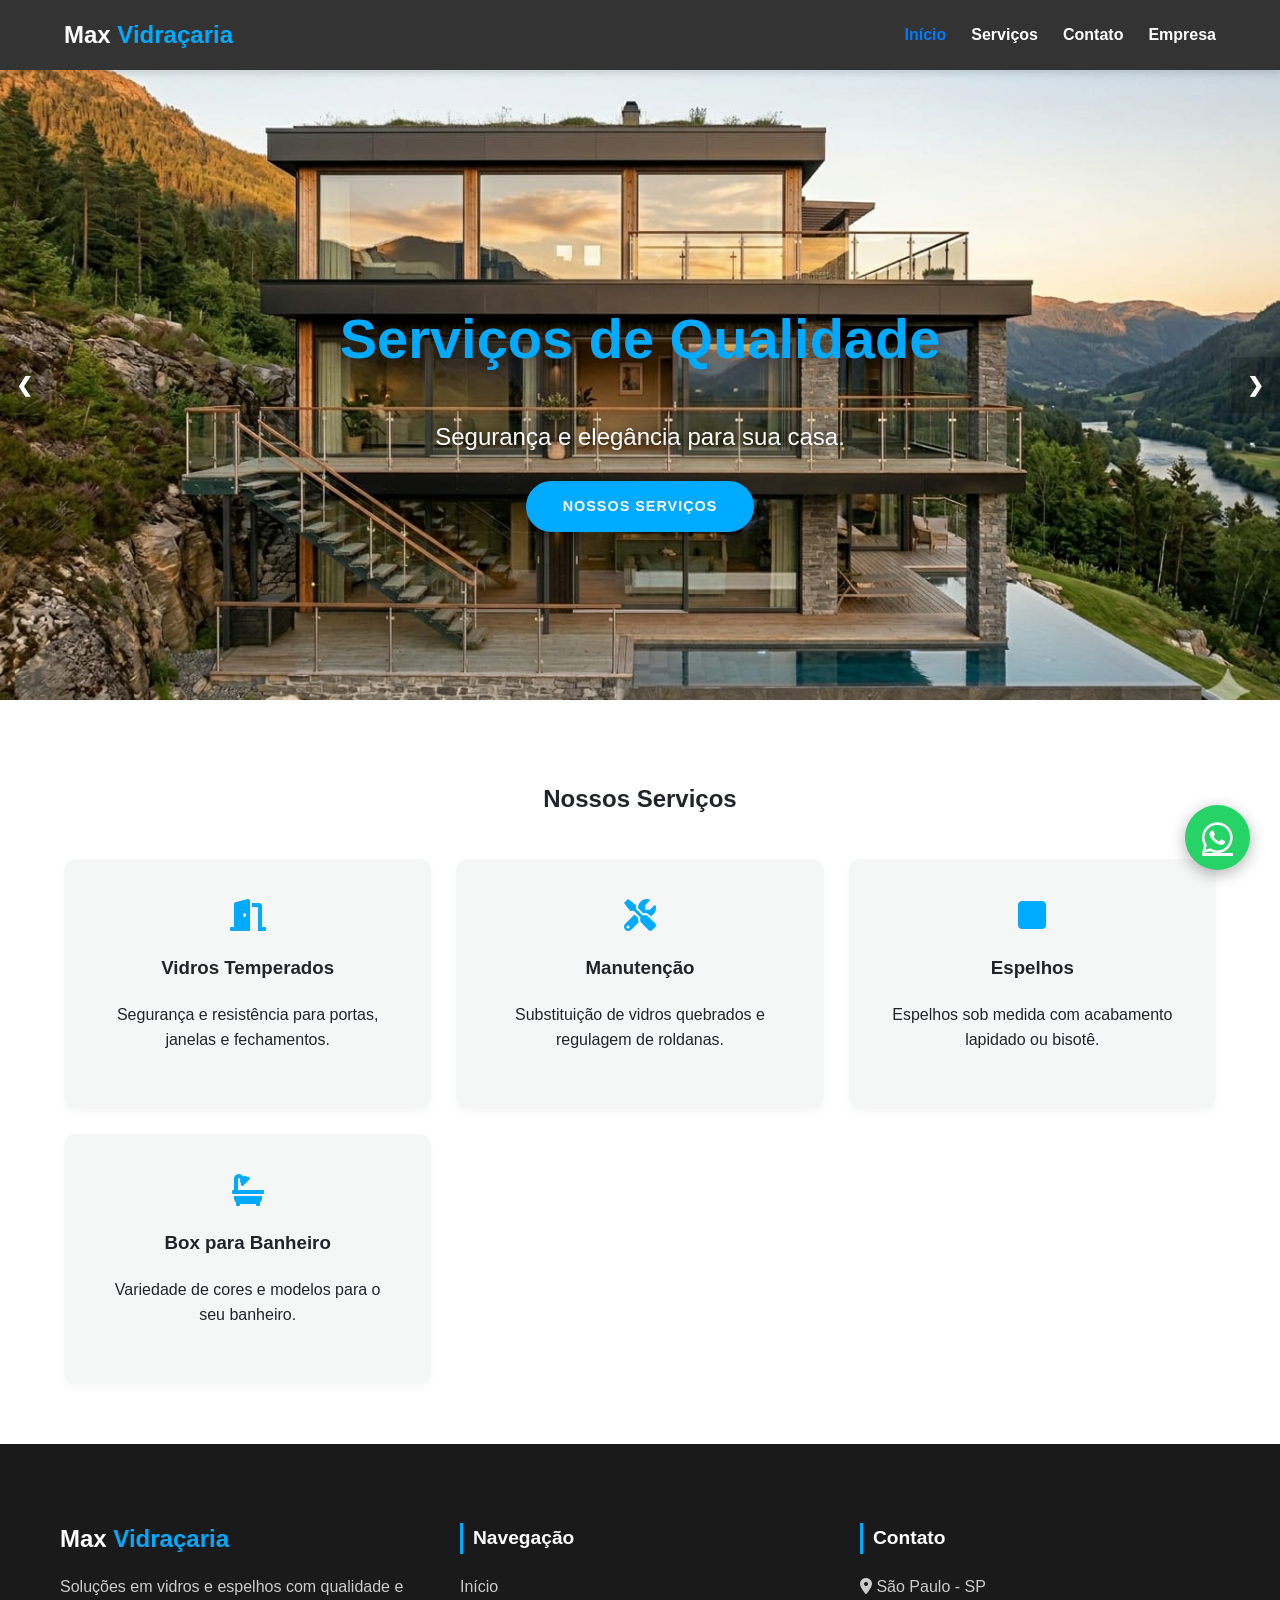
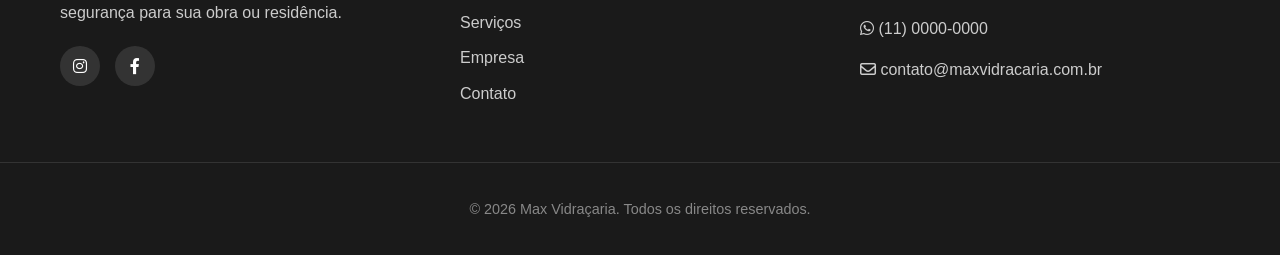
<file: index.html>
<!DOCTYPE html>
<html lang="pt-BR">

<head>
    <meta charset="UTF-8">
    <meta name="viewport" content="width=device-width, initial-scale=1.0">
    <title>Max Vidraçaria | Vidros Temperados e Espelhos em São Paulo</title>
    <link rel="stylesheet" href="css/styles.css">
    <link rel="stylesheet" href="https://cdnjs.cloudflare.com/ajax/libs/font-awesome/6.0.0/css/all.min.css">
</head>

<style>
    /* Ajuste no menu ativo */
    .nav-links a.active {
        color: var(--primary-color) !important;
        font-weight: 700;
    }
</style>

<body>
    <header class="navbar">
        <div class="logo">
            <h1>Max <span>Vidraçaria</span></h1>
        </div>

        <div class="menu-hamburger" id="menu-icon">
            <i class="fas fa-bars"></i>
        </div>


        <nav>
            <ul class="nav-links">
                <li><a href="index.html" class=active>Início</a></li>
                <li><a href="services.html">Serviços</a></li>
                <li><a href="contato.html">Contato</a></li>
                <li><a href="empresa.html">Empresa</a></li>
            </ul>
        </nav>
    </header>

    <main>
        <section class="hero-container" id="home">
            <div class="carousel" id="carousel">
                <img src="img/001.jpeg" alt="Instalação de box" class="carousel-img">
                <img src="img/002.jpeg" alt="Fachada comercial" class="carousel-img">
                <img src="img/003.jpeg" alt="Espelho sala" class="carousel-img">
            </div>

            <!-- As inscrições ficam aqui, fora da div carousel mas dentro da hero-container -->
            <div class="carousel-captions-wrapper">
                <!-- Slide 0 -->
                <div class="caption-item active" id="cap-0">
                    <h3>Serviços de Qualidade</h3>
                    <p>Segurança e elegância para sua casa.</p>
                    <a href="services.html" class="btn-carousel">Nossos Serviços</a>
                </div>

                <!-- Slide 1 -->
                <div class="caption-item" id="cap-1">
                    <h3>Fachadas de Vidro</h3>
                    <p>Sua empresa com visual moderno e profissional.</p>
                    <a href="contato.html" class="btn-carousel">Solicitar Orçamento</a>
                </div>

                <!-- Slide 2 -->
                <div class="caption-item" id="cap-2">
                    <h3>Profissionais Especializados</h3>
                    <p>Equipe experiente e qualificada para todos os seus projetos.</p>
                    <a href="empresa.html" class="btn-carousel">Conheça nossa equipe</a>
                </div>
            </div>

            <button class="prev" onclick="moveSlide(-1)">&#10094;</button>
            <button class="next" onclick="moveSlide(1)">&#10095;</button>
        </section>

        <section class="services" id="services">
            <div class="container">
                <h2>Nossos Serviços</h2>
                <div class="services-grid">
                    <article class="service-card">
                        <i class="fas fa-door-open" style="font-size: 2rem; color: #00aaff;"></i>
                        <h3>Vidros Temperados</h3>
                        <p>Segurança e resistência para portas, janelas e fechamentos.</p>
                    </article>
                    <article class="service-card">
                        <i class="fas fa-tools" style="font-size: 2rem; color: #00aaff;"></i>
                        <h3>Manutenção</h3>
                        <p>Substituição de vidros quebrados e regulagem de roldanas.</p>
                    </article>
                    <article class="service-card">
                        <i class="fas fa-square" style="font-size: 2rem; color: #00aaff;"></i>
                        <h3>Espelhos</h3>
                        <p>Espelhos sob medida com acabamento lapidado ou bisotê.</p>
                    </article>
                    <article class="service-card">
                        <i class="fas fa-bath" style="font-size: 2rem; color: #00aaff;"></i>
                        <h3>Box para Banheiro</h3>
                        <p>Variedade de cores e modelos para o seu banheiro.</p>
                    </article>
                </div>
            </div>
        </section>


    </main>

    <a href="https://wa.me/5511999999999" class="whatsapp-float" target="_blank" aria-label="Contato via WhatsApp">
        <i class="fab fa-whatsapp"></i>
    </a>

    <footer class="footer">
        <div class="footer-container">
            <!-- Coluna 1: Marca e Resumo -->
            <div class="footer-box">
                <div class="logo">
                    <h1>Max <span>Vidraçaria</span></h1>
                </div>
                <p>Soluções em vidros e espelhos com qualidade e segurança para sua obra ou residência.</p>

                <div class="footer-social">
                    <a href="#" target="_blank" aria-label="Instagram"><i class="fab fa-instagram"></i></a>
                    <a href="#" target="_blank" aria-label="Facebook"><i class="fab fa-facebook-f"></i></a>
                </div>
            </div>

            <!-- Coluna 2: Links Rápidos -->
            <div class="footer-box">
                <h3>Navegação</h3>
                <ul class="footer-links">
                    <li><a href="index.html">Início</a></li>
                    <li><a href="services.html">Serviços</a></li>
                    <li><a href="empresa.html">Empresa</a></li>
                    <li><a href="contato.html">Contato</a></li>
                </ul>
            </div>

            <!-- Coluna 3: Contato e Localização -->
            <div class="footer-box">
                <h3>Contato</h3>
                <p><i class="fas fa-map-marker-alt"></i> São Paulo - SP</p>
                <p><i class="fab fa-whatsapp"></i> (11) 0000-0000</p>
                <p><i class="far fa-envelope"></i> contato@maxvidracaria.com.br</p>
            </div>
        </div>

        <div class="footer-bottom">
            <p>&copy; 2026 Max Vidraçaria. Todos os direitos reservados.</p>
        </div>
    </footer>

    <script src="js/main.js"></script>
</body>

</html>
</file>
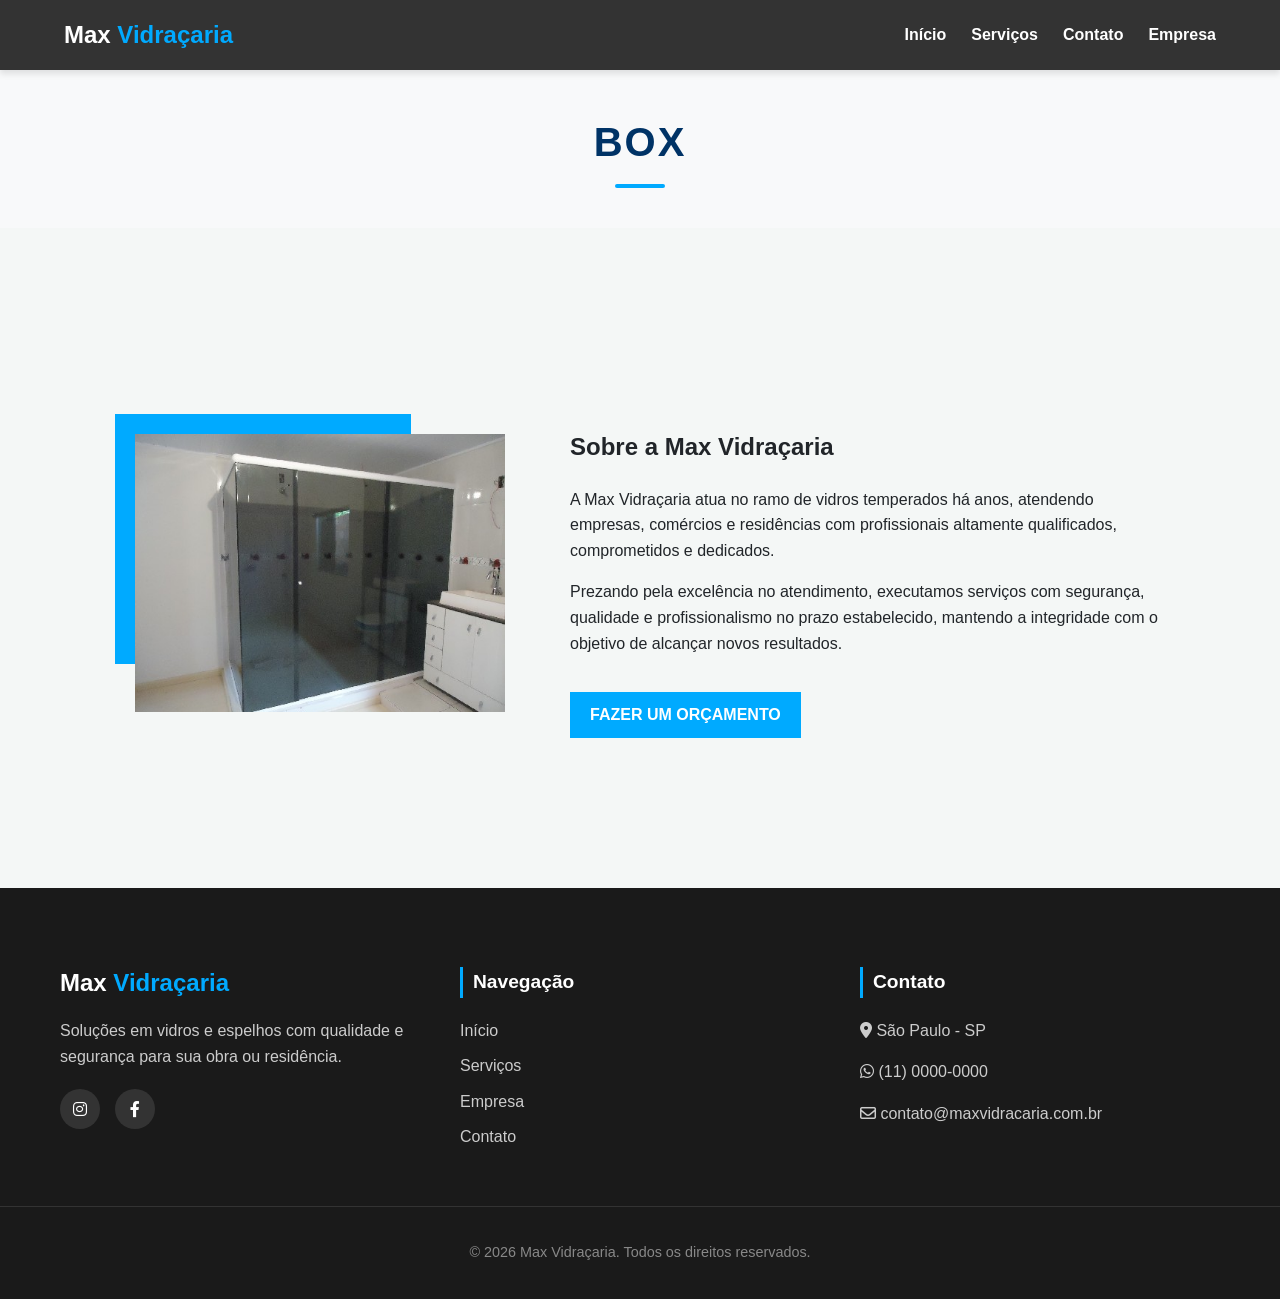
<file: box.html>
<!DOCTYPE html>
<html lang="en">

<head>
    <meta charset="UTF-8">
    <meta name="viewport" content="width=device-width, initial-scale=1.0">
    <title>Serviços - Max Vidraçaria</title>
    <link rel="stylesheet" href="css/styles.css">
    <link rel="stylesheet" href="https://cdnjs.cloudflare.com/ajax/libs/font-awesome/6.0.0/css/all.min.css">
</head>

<style>
    section {
        flex: 1;
    }

    /* Container Principal */
    .container-principal {
        display: flex;
        align-items: center;
        gap: 40px;
        padding: 50px 20px;
        max-width: 1100px;
        margin: 0 auto;
    }

     /* Container que envolve a imagem */
.imagem-container {
    position: relative;    /* Referência para a faixa azul */
    display: inline-block; /* Faz o container abraçar o tamanho da imagem */
    z-index: 1;            /* Camada base */
    margin: 25px;          /* Espaço extra para a faixa não encostar em outros elementos */
}

/* Estilização da imagem do telhado */
.imagem-container img {
    display: block;
    position: relative;
    z-index: 2;            /* Imagem fica na frente da faixa */
    max-width: 100%;       /* Garante que seja responsiva */
    height: auto;
}

/* Criação da faixa azul do lado direito */
.imagem-container::after {
    content: "";
    position: absolute;
    
    /* Posicionamento deslocado para a DIREITA e CIMA */
    top: -20px;            
    left: -20px;          
    
    /* Tamanho da faixa (ajuste conforme o design desejado) */
    width: 80%;            
    height: 90%;           
    
    /* Cor e Camada */
    background-color: #00aaff; 
    z-index: 1;                
}

    .texto-container {
        max-width: 600px;
    }

    .btn-cta {
        display: inline-block;
        margin-top: 20px;
        padding: 10px 20px;
        background-color: #00aaff;
        /* Cor azul sugerida */
        color: white;
        text-decoration: none;
        font-weight: bold;
    }

    .btn-cta:hover {
        background-color: #0e6591;
    }

    .sobre-empresa {
        padding-bottom: 100px;
    }

    /* Estilo do cabeçalho da página */
    .cabecalho-secao {
        text-align: center;
        padding: 40px 0;
        background-color: #f8f9fa;
        /* Um cinza bem claro para dar contraste */
        margin-bottom: 30px;
    }

    .cabecalho-secao h1 {
        font-size: 2.5rem;
        color: #003366;
        /* Azul da Max Vidraçaria */
        text-transform: uppercase;
        letter-spacing: 2px;
        margin: 0;
    }

    /* Linha azul/laranja embaixo do nome "Empresa" */
    .linha-decorativa {
        width: 50px;
        height: 4px;
        background-color: #00aaff;
        /* Laranja de destaque */
        margin: 10px auto 0;
        border-radius: 2px;
    }

    @media (max-width: 768px) {
        .container-principal {
            flex-direction: column;
        }
    }
</style>

<body>

    <header class="navbar">
        <div class="logo">
            <h1>Max <span>Vidraçaria</span></h1>
        </div>

        <div class="menu-hamburger" id="menu-icon">
            <i class="fas fa-bars"></i>
        </div>

        <nav>
            <ul class="nav-links">
                <li><a href="index.html">Início</a></li>
                <li><a href="services.html" class=active>Serviços</a></li>
                <li><a href="contato.html">Contato</a></li>
                <li><a href="empresa.html">Empresa</a></li>
            </ul>
        </nav>
    </header>

    <section class="pagina-empresa">
        <div class="cabecalho-secao">
            <h1>BOX</h1>
            <div class="linha-decorativa"></div>
        </div>

        <div class="container-principal">
        </div>
    </section>

    <section class="sobre-empresa">
        <div class="container-principal">
            <div class="imagem-container">
                <img src="img/Box.jpg" alt="Fachada ou projeto da Max Vidraçaria">
            </div>
            <div class="texto-container">
                <h2>Sobre a Max Vidraçaria</h2>
                <p>A Max Vidraçaria atua no ramo de vidros temperados há anos, atendendo empresas, comércios e
                    residências com profissionais altamente qualificados, comprometidos e dedicados.</p>
                <p>Prezando pela excelência no atendimento, executamos serviços com segurança, qualidade e
                    profissionalismo no prazo estabelecido, mantendo a integridade com o objetivo de alcançar novos
                    resultados.</p>
                <a href="servicos.html" class="btn-cta">FAZER UM ORÇAMENTO</a>
            </div>
        </div>
    </section>

    <footer class="footer">
        <div class="footer-container">
            <!-- Coluna 1: Marca e Resumo -->
            <div class="footer-box">
                <div class="logo">
                    <h1>Max <span>Vidraçaria</span></h1>
                </div>
                <p>Soluções em vidros e espelhos com qualidade e segurança para sua obra ou residência.</p>

                <div class="footer-social">
                    <a href="#" target="_blank" aria-label="Instagram"><i class="fab fa-instagram"></i></a>
                    <a href="#" target="_blank" aria-label="Facebook"><i class="fab fa-facebook-f"></i></a>
                </div>
            </div>

            <!-- Coluna 2: Links Rápidos -->
            <div class="footer-box">
                <h3>Navegação</h3>
                <ul class="footer-links">
                    <li><a href="index.html">Início</a></li>
                    <li><a href="services.html">Serviços</a></li>
                    <li><a href="empresa.html">Empresa</a></li>
                    <li><a href="contato.html">Contato</a></li>
                </ul>
            </div>

            <!-- Coluna 3: Contato e Localização -->
            <div class="footer-box">
                <h3>Contato</h3>
                <p><i class="fas fa-map-marker-alt"></i> São Paulo - SP</p>
                <p><i class="fab fa-whatsapp"></i> (11) 0000-0000</p>
                <p><i class="far fa-envelope"></i> contato@maxvidracaria.com.br</p>
            </div>
        </div>

        <div class="footer-bottom">
            <p>&copy; 2026 Max Vidraçaria. Todos os direitos reservados.</p>
        </div>
    </footer>

    <script src="js/main.js"></script>
</body>

</html>
</file>
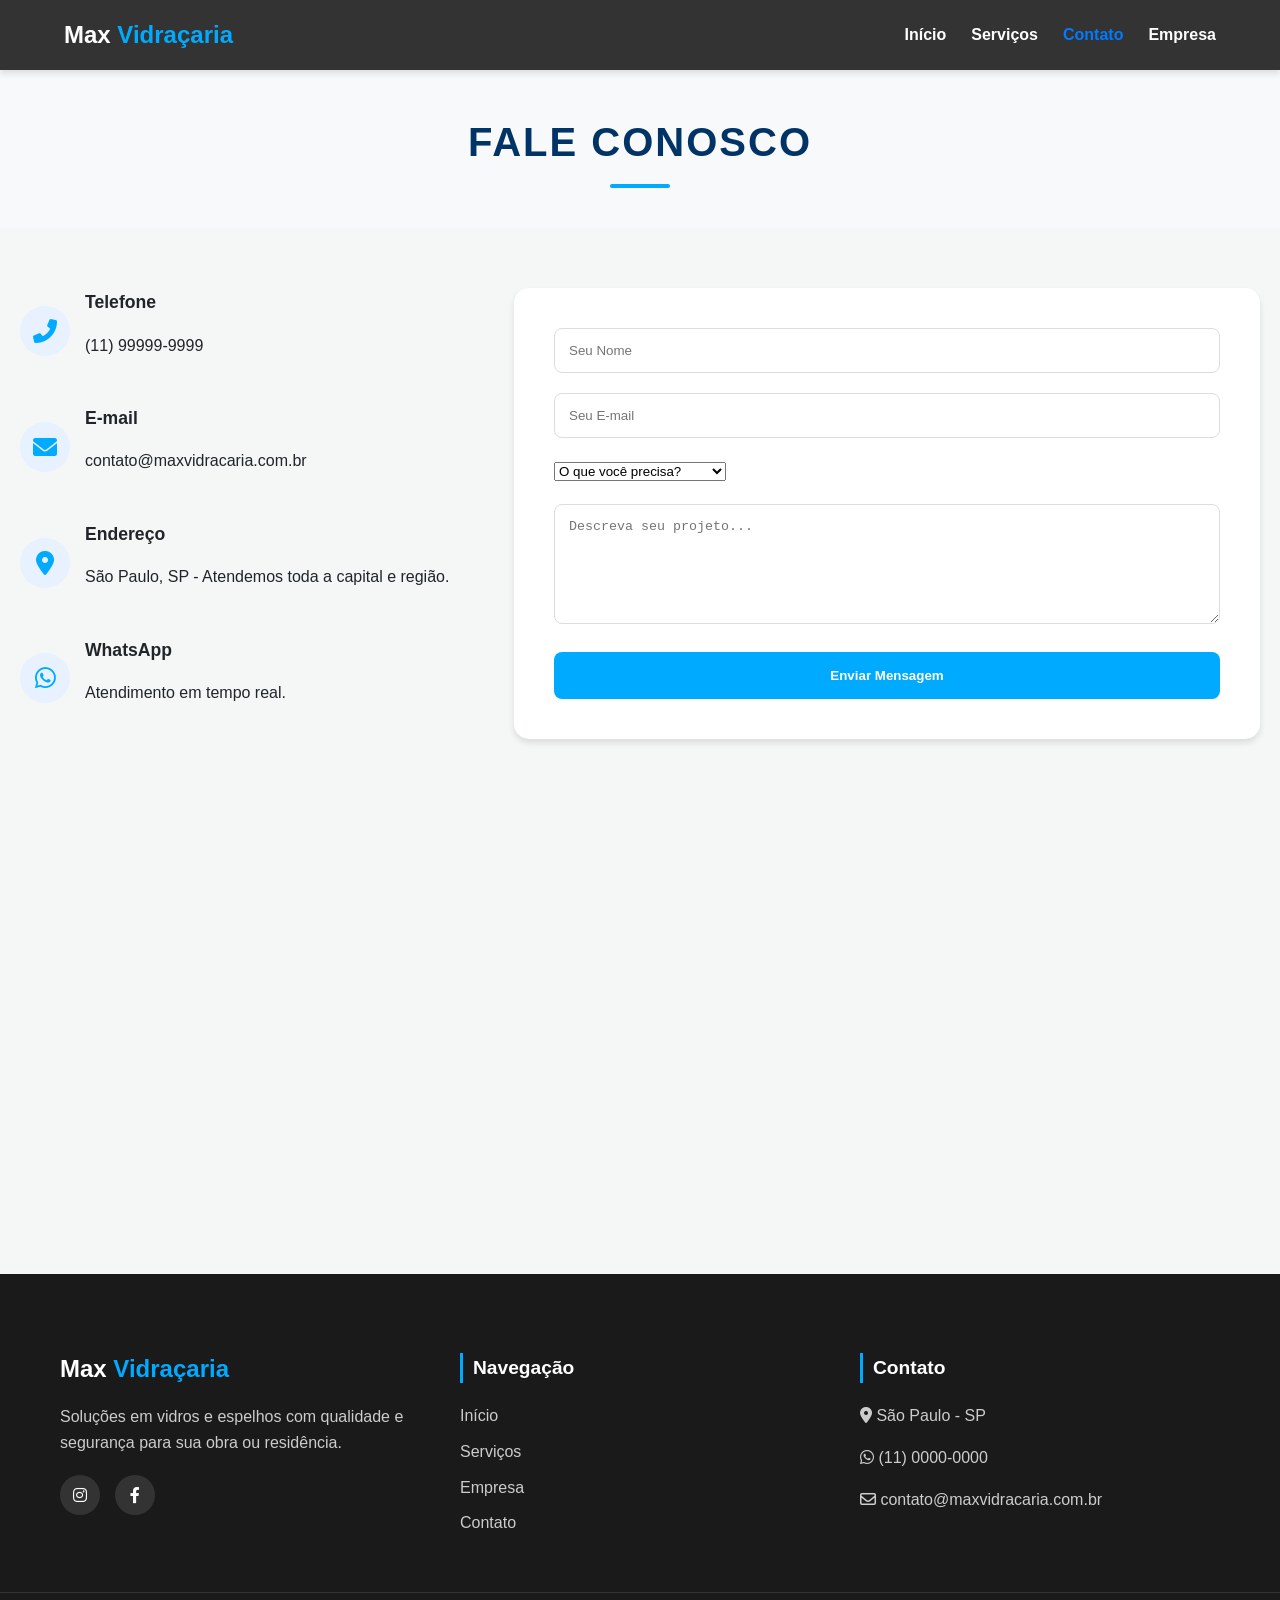
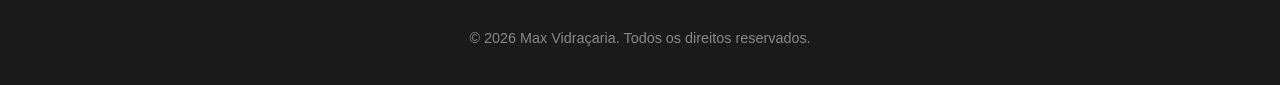
<file: contato.html>
<!DOCTYPE html>
<html lang="pt-BR">

<head>
    <meta charset="UTF-8">
    <meta name="viewport" content="width=device-width, initial-scale=1.0">
    <title>Contato | Max Vidraçaria</title>
    <link rel="stylesheet" href="css/styles.css">
    <link rel="stylesheet" href="https://cdnjs.cloudflare.com/ajax/libs/font-awesome/6.0.0/css/all.min.css">
</head>

<style>
    /* Layout da Página de Contato */
    .contact-wrapper {
        display: flex;
        flex-wrap: wrap;
        gap: 50px;
        margin-top: 40px;
        padding: 20px;
    }

    .contact-info {
        flex: 1;
        min-width: 300px;
        display: flex;
        flex-direction: column;
        gap: 30px;
    }

    .info-item {
        display: flex;
        align-items: center;
        gap: 15px;
    }

    .info-item i {
        font-size: 1.5rem;
        color: #00aaff;
        width: 50px;
        height: 50px;
        background: #e7f1ff;
        display: flex;
        justify-content: center;
        align-items: center;
        border-radius: 50%;
    }

    .info-item h4 {
        margin: 0;
        font-size: 1.1rem;
    }

    .contact-form-main {
        flex: 1.5;
        min-width: 300px;
        background: #fff;
        padding: 40px;
        border-radius: 15px;
        box-shadow: var(--shadow);
    }

    .map-container {
        margin-top: 80px;
        line-height: 5;
    }

    /* Ajuste no menu ativo */
    .nav-links a.active {
        color: var(--primary-color) !important;
        font-weight: 700;
    }

    /* Estilo do cabeçalho da página */
    .cabecalho-secao {
        text-align: center;
        padding: 40px 0;
        background-color: #f8f9fa;
        margin-bottom: 30px;
    }

    .cabecalho-secao h1 {
        font-size: 2.5rem;
        color: #003366;
        text-transform: uppercase;
        letter-spacing: 2px;
        margin: 0;
    }

    /* Linha azul/laranja embaixo do nome "Empresa" */
    .linha-decorativa {
        width: 60px;
        height: 4px;
        background-color: #00aaff;
        margin: 10px auto 0;
        border-radius: 2px;
    }
</style>

<body>
    <header class="navbar">
        <div class="logo">
            <h1>Max <span>Vidraçaria</span></h1>
        </div>

        <div class="menu-hamburger" id="menu-icon">
            <i class="fas fa-bars"></i>
        </div>

        <nav>
            <ul class="nav-links">
                <li><a href="index.html">Início</a></li>
                <li><a href="services.html">Serviços</a></li>
                <li><a href="contato.html" class="active">Contato</a></li>
                <li><a href="empresa.html">Empresa</a></li>
            </ul>
        </nav>
    </header>

    <section class="pagina-empresa">
        <div class="cabecalho-secao">
            <h1>FALE CONOSCO</h1>
            <div class="linha-decorativa"></div>
        </div>

        <div class="container-principal">
        </div>
    </section>

    <main class="contact-page">
        <section class="container">
            <div class="contact-wrapper">
                <div class="contact-info">
                    <div class="info-item">
                        <i class="fas fa-phone-alt"></i>
                        <div>
                            <h4>Telefone</h4>
                            <p>(11) 99999-9999</p>
                        </div>
                    </div>
                    <div class="info-item">
                        <i class="fas fa-envelope"></i>
                        <div>
                            <h4>E-mail</h4>
                            <p>contato@maxvidracaria.com.br</p>
                        </div>
                    </div>
                    <div class="info-item">
                        <i class="fas fa-map-marker-alt"></i>
                        <div>
                            <h4>Endereço</h4>
                            <p>São Paulo, SP - Atendemos toda a capital e região.</p>
                        </div>
                    </div>
                    <div class="info-item">
                        <i class="fab fa-whatsapp"></i>
                        <div>
                            <h4>WhatsApp</h4>
                            <p>Atendimento em tempo real.</p>
                        </div>
                    </div>
                </div>

                <form class="contact-form-main" action="#">
                    <div class="form-group">
                        <input type="text" placeholder="Seu Nome" required>
                    </div>
                    <div class="form-group">
                        <input type="email" placeholder="Seu E-mail" required>
                    </div>
                    <div class="form-group">
                        <select required>
                            <option value="" disabled selected>O que você precisa?</option>
                            <option value="box">Box para Banheiro</option>
                            <option value="espelho">Espelhos Personalizados</option>
                            <option value="vidro-temperado">Vidros Temperados</option>
                            <option value="manutencao">Manutenção Geral</option>
                        </select>
                    </div>
                    <div class="form-group">
                        <textarea rows="6" placeholder="Descreva seu projeto..." required></textarea>
                    </div>
                    <button type="submit" class="btn-enviar">Enviar Mensagem</button>
                </form>
            </div>
        </section>

        <section class="map-container">
            <iframe
                src="https://www.google.com/maps/embed?pb=!1m18!1m12!1m3!1d14628.59167232015!2d-46.6623668!3d-23.5632104!2m3!1f0!2f0!3f0!3m2!1i1024!2i768!4f13.1!3m3!1m2!1s0x94ce59c8da0aa315%3A0xd59f9431f0c97769!2sAv.%20Paulista%2C%20S%C3%A3o%20Paulo%20-%20SP!5e0!3m2!1spt-BR!2sbr!4v1713980000000!5m2!1spt-BR!2sbr"
                width="100%" height="400" style="border:0;" allowfullscreen="" loading="lazy">
            </iframe>
        </section>
    </main>

    <footer class="footer">
        <div class="footer-container">
            <!-- Coluna 1: Marca e Resumo -->
            <div class="footer-box">
                <div class="logo">
                    <h1>Max <span>Vidraçaria</span></h1>
                </div>
                <p>Soluções em vidros e espelhos com qualidade e segurança para sua obra ou residência.</p>

                 <div class="footer-social">
                    <a href="#" target="_blank" aria-label="Instagram"><i class="fab fa-instagram"></i></a>
                    <a href="#" target="_blank" aria-label="Facebook"><i class="fab fa-facebook-f"></i></a>
                </div>
            </div>

            <!-- Coluna 2: Links Rápidos -->
            <div class="footer-box">
                <h3>Navegação</h3>
                <ul class="footer-links">
                    <li><a href="index.html">Início</a></li>
                    <li><a href="services.html">Serviços</a></li>
                    <li><a href="empresa.html">Empresa</a></li>
                    <li><a href="contato.html">Contato</a></li>
                </ul>
            </div>

            <!-- Coluna 3: Contato e Localização -->
            <div class="footer-box">
                <h3>Contato</h3>
                <p><i class="fas fa-map-marker-alt"></i> São Paulo - SP</p>
                <p><i class="fab fa-whatsapp"></i> (11) 0000-0000</p>
                <p><i class="far fa-envelope"></i> contato@maxvidracaria.com.br</p>
            </div>
        </div>

        <div class="footer-bottom">
            <p>&copy; 2026 Max Vidraçaria. Todos os direitos reservados.</p>
        </div>
    </footer>

    <script src="js/main.js"></script>
</body>

</html>
</file>
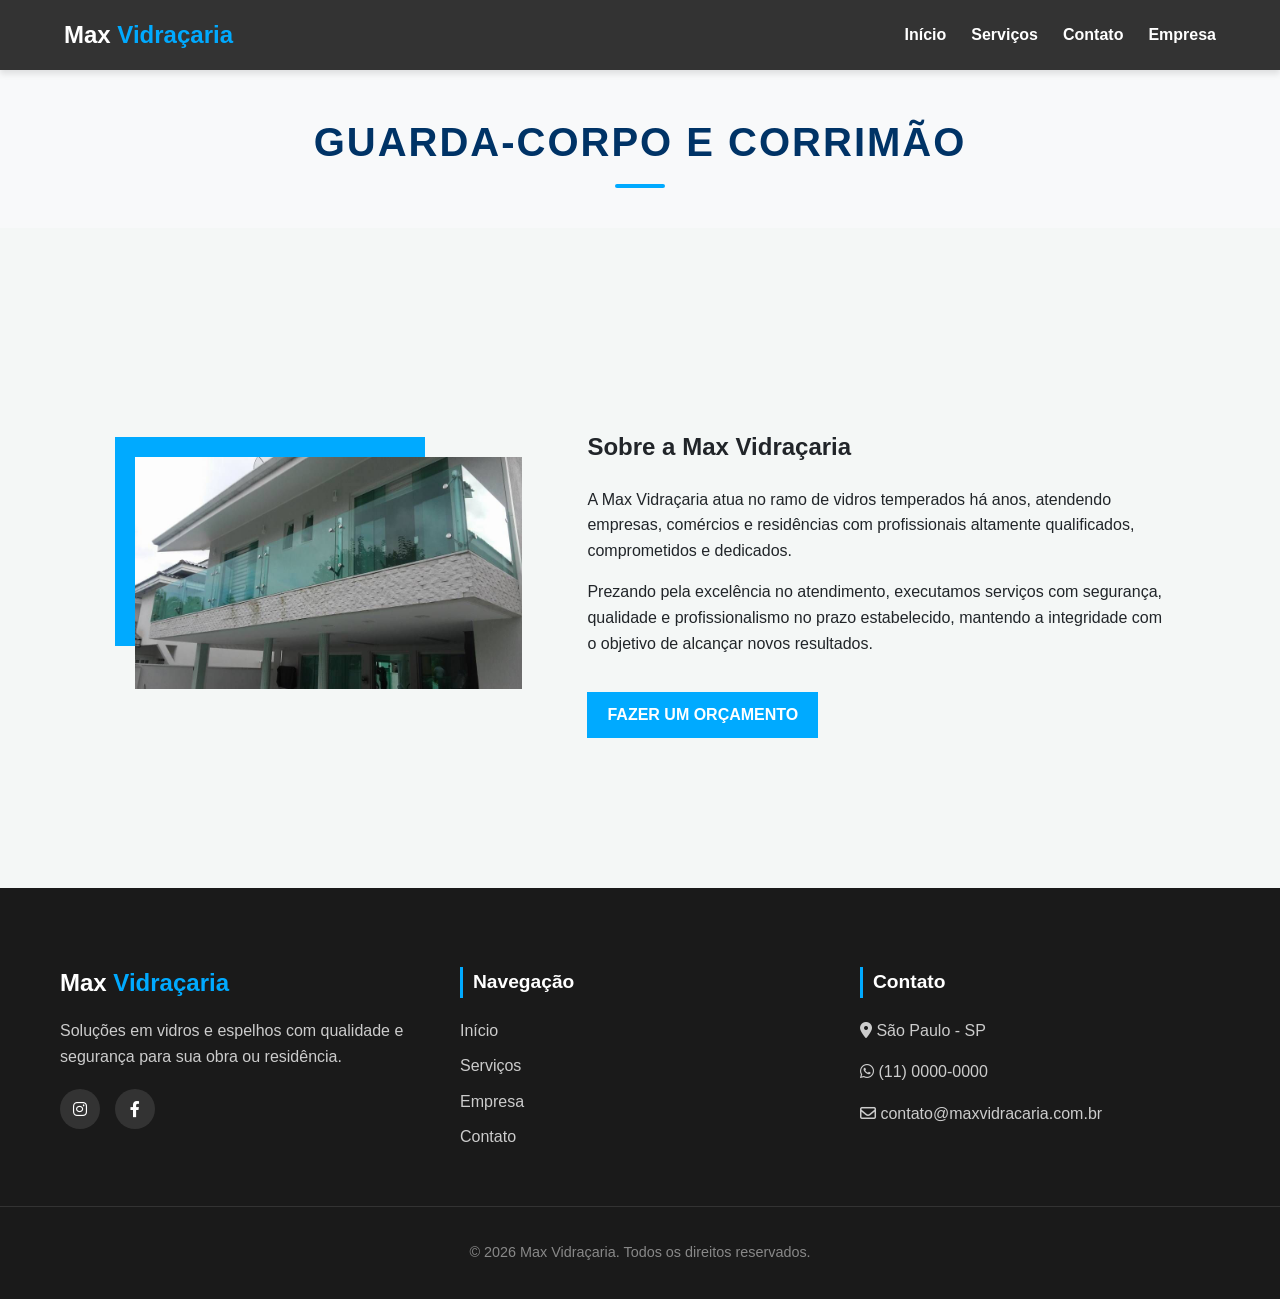
<file: corrimao.html>
<!DOCTYPE html>
<html lang="en">

<head>
    <meta charset="UTF-8">
    <meta name="viewport" content="width=device-width, initial-scale=1.0">
    <title>Serviços - Max Vidraçaria</title>
    <link rel="stylesheet" href="css/styles.css">
    <link rel="stylesheet" href="https://cdnjs.cloudflare.com/ajax/libs/font-awesome/6.0.0/css/all.min.css">
</head>

<style>
    section {
        flex: 1;
    }

    /* Container Principal */
    .container-principal {
        display: flex;
        align-items: center;
        gap: 40px;
        padding: 50px 20px;
        max-width: 1100px;
        margin: 0 auto;
    }

    /* Container que envolve a imagem */
    .imagem-container {
        position: relative;
        /* Referência para a faixa azul */
        display: inline-block;
        /* Faz o container abraçar o tamanho da imagem */
        z-index: 1;
        /* Camada base */
        margin: 25px;
        /* Espaço extra para a faixa não encostar em outros elementos */
    }

    /* Estilização da imagem do telhado */
    .imagem-container img {
        display: block;
        position: relative;
        z-index: 2;
        max-width: 100%;
        height: auto;
    }

    /* Criação da faixa azul do lado direito */
    .imagem-container::after {
        content: "";
        position: absolute;

        /* Posicionamento deslocado para a DIREITA e CIMA */
        top: -20px;
        left: -20px;

        /* Tamanho da faixa (ajuste conforme o design desejado) */
        width: 80%;
        height: 90%;
        

        /* Cor e Camada */
        background-color: #00aaff;
        z-index: 1;
    }

    .texto-container {
        max-width: 600px;
    }

    .btn-cta {
        display: inline-block;
        margin-top: 20px;
        padding: 10px 20px;
        background-color: #00AAFF;
        /* Cor azul sugerida */
        color: white;
        text-decoration: none;
        font-weight: bold;
    }

    .btn-cta:hover {
        background-color: #0e6591;
    }

    .sobre-empresa {
        padding-bottom: 100px;
    }

    /* Estilo do cabeçalho da página */
    .cabecalho-secao {
        text-align: center;
        padding: 40px 0;
        background-color: #f8f9fa;
        /* Um cinza bem claro para dar contraste */
        margin-bottom: 30px;
    }

    .cabecalho-secao h1 {
        font-size: 2.5rem;
        color: #003366;
        /* Azul da Max Vidraçaria */
        text-transform: uppercase;
        letter-spacing: 2px;
        margin: 0;
    }

    /* Linha azul/laranja embaixo do nome "Empresa" */
    .linha-decorativa {
        width: 50px;
        height: 4px;
        background-color: #00aaff;
        /* Laranja de destaque */
        margin: 10px auto 0;
        border-radius: 2px;
    }

    @media (max-width: 768px) {
        .container-principal {
            flex-direction: column;
        }
    }
</style>

<body>

    <header class="navbar">
        <div class="logo">
            <h1>Max <span>Vidraçaria</span></h1>
        </div>

        <div class="menu-hamburger" id="menu-icon">
            <i class="fas fa-bars"></i>
        </div>

        <nav>
            <ul class="nav-links">
                <li><a href="index.html">Início</a></li>
                <li><a href="services.html" class=active>Serviços</a></li>
                <li><a href="contato.html">Contato</a></li>
                <li><a href="empresa.html">Empresa</a></li>
            </ul>
        </nav>
    </header>

    <section class="pagina-empresa">
        <div class="cabecalho-secao">
            <h1>GUARDA-CORPO E CORRIMÃO</h1>
            <div class="linha-decorativa"></div>
        </div>

        <div class="container-principal">
        </div>
    </section>

    <section class="sobre-empresa">
        <div class="container-principal">
            <div class="imagem-container">
                <img src="img/GuardaCorpo.jpg" alt="Fachada ou projeto da Max Vidraçaria">
            </div>
            <div class="texto-container">
                <h2>Sobre a Max Vidraçaria</h2>
                <p>A Max Vidraçaria atua no ramo de vidros temperados há anos, atendendo empresas, comércios e
                    residências com profissionais altamente qualificados, comprometidos e dedicados.</p>
                <p>Prezando pela excelência no atendimento, executamos serviços com segurança, qualidade e
                    profissionalismo no prazo estabelecido, mantendo a integridade com o objetivo de alcançar novos
                    resultados.</p>
                <a href="servicos.html" class="btn-cta">FAZER UM ORÇAMENTO</a>
            </div>
        </div>
    </section>


    <footer class="footer">
        <div class="footer-container">
            <!-- Coluna 1: Marca e Resumo -->
            <div class="footer-box">
                <div class="logo">
                    <h1>Max <span>Vidraçaria</span></h1>
                </div>
                <p>Soluções em vidros e espelhos com qualidade e segurança para sua obra ou residência.</p>

                <div class="footer-social">
                    <a href="#" target="_blank" aria-label="Instagram"><i class="fab fa-instagram"></i></a>
                    <a href="#" target="_blank" aria-label="Facebook"><i class="fab fa-facebook-f"></i></a>
                </div>
            </div>

            <!-- Coluna 2: Links Rápidos -->
            <div class="footer-box">
                <h3>Navegação</h3>
                <ul class="footer-links">
                    <li><a href="index.html">Início</a></li>
                    <li><a href="services.html">Serviços</a></li>
                    <li><a href="empresa.html">Empresa</a></li>
                    <li><a href="contato.html">Contato</a></li>
                </ul>
            </div>

            <!-- Coluna 3: Contato e Localização -->
            <div class="footer-box">
                <h3>Contato</h3>
                <p><i class="fas fa-map-marker-alt"></i> São Paulo - SP</p>
                <p><i class="fab fa-whatsapp"></i> (11) 0000-0000</p>
                <p><i class="far fa-envelope"></i> contato@maxvidracaria.com.br</p>
            </div>
        </div>

        <div class="footer-bottom">
            <p>&copy; 2026 Max Vidraçaria. Todos os direitos reservados.</p>
        </div>
    </footer>

    <script src="js/main.js"></script>
</body>

</html>
</file>
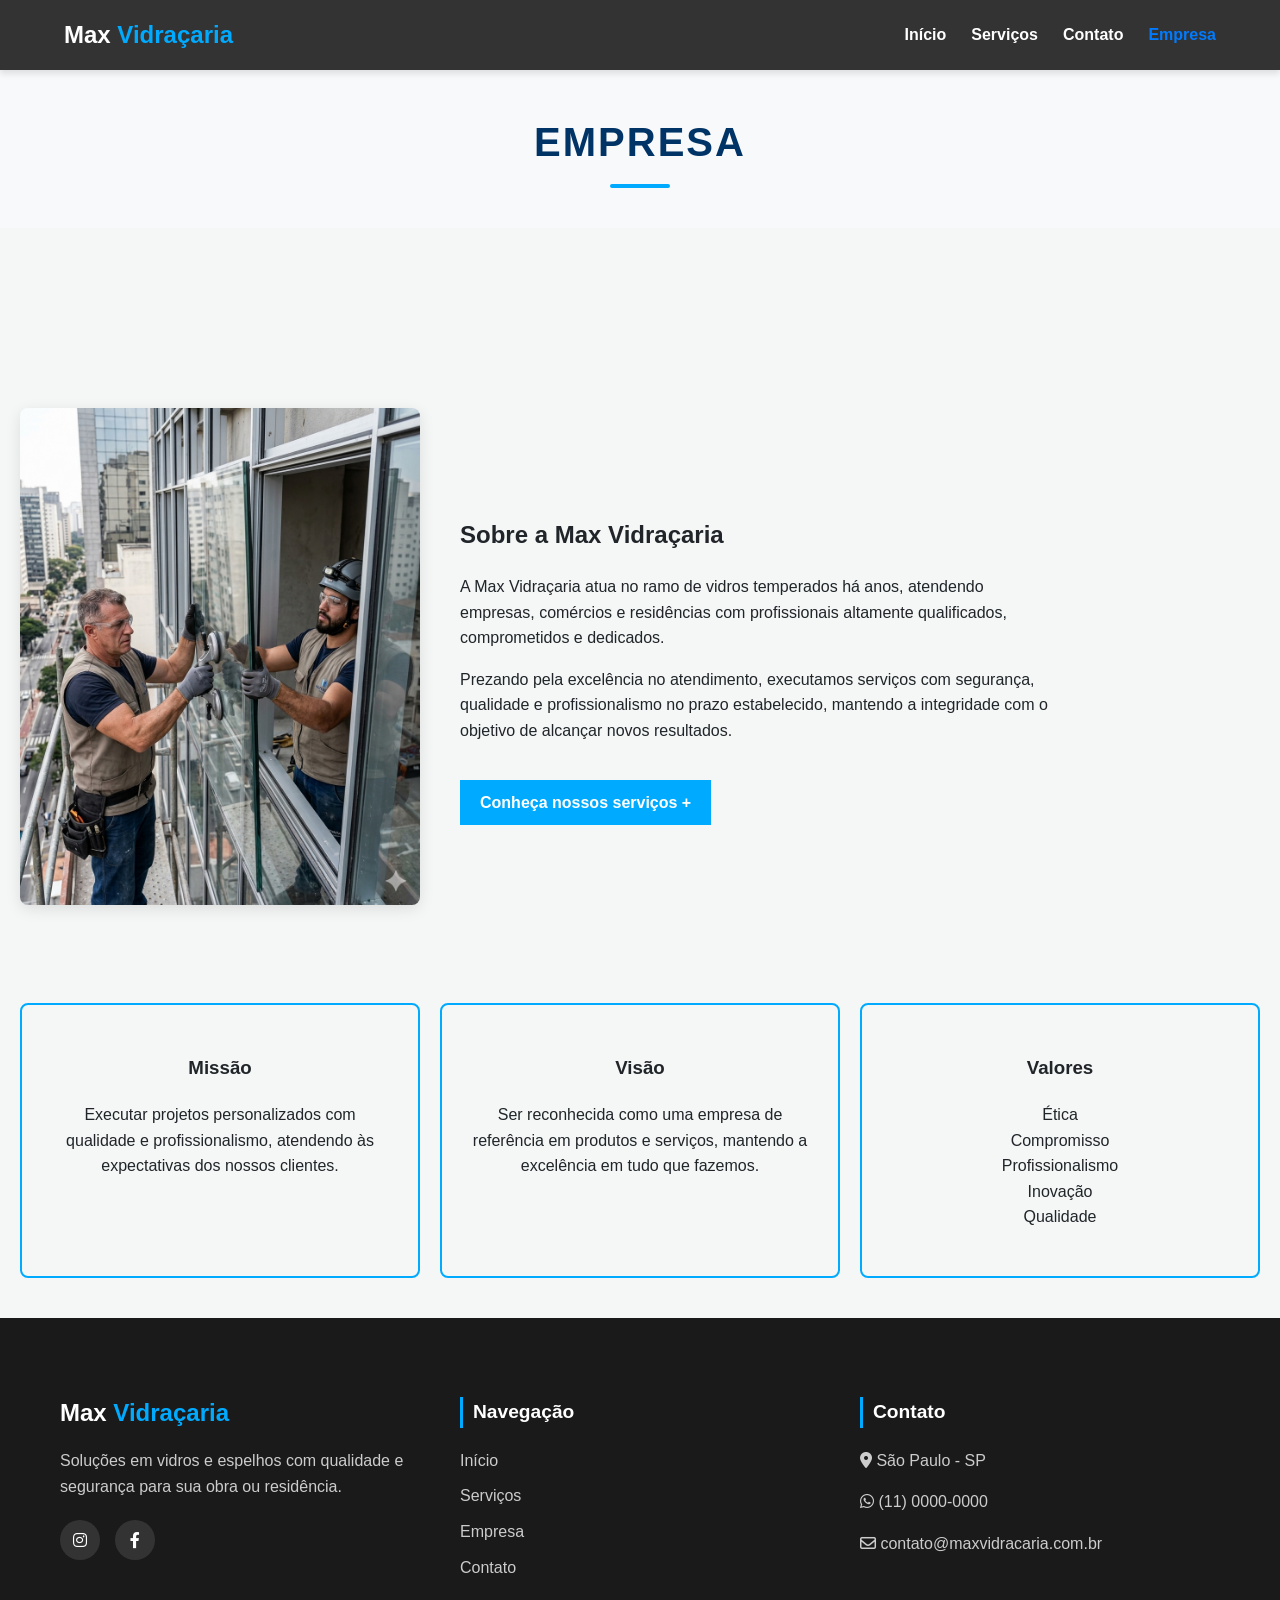
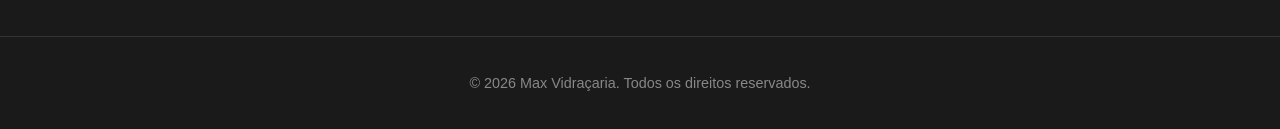
<file: empresa.html>
<!DOCTYPE html>
<html lang="en">

<head>
    <meta charset="UTF-8">
    <meta name="viewport" content="width=device-width, initial-scale=1.0">
    <title>Empresa - Max Vidraçaria</title>
    <link rel="stylesheet" href="css/styles.css">
    <link rel="stylesheet" href="https://cdnjs.cloudflare.com/ajax/libs/font-awesome/6.0.0/css/all.min.css">
</head>

<style>
    /* Container Principal */
    .container-principal {
        display: flex;
        align-items: center;
        gap: 40px;
        padding: 50px 20px;
    }

    .imagem-container img {
        width: 100%;
        max-width: 400px;
        border-radius: 8px;
        box-shadow: 0 4px 15px rgba(0, 0, 0, 0.1);
        object-fit: cover;
    }

    .texto-container {
        max-width: 600px;
    }

    /* Cards */
    .cards-container {
        display: grid;
        grid-template-columns: repeat(auto-fit, minmax(300px, 1fr));
        gap: 20px;
        padding: 40px 20px;
    }

    .card {
        padding: 30px;
        border: 2px solid #00aaff;
        /* Use a cor laranja da sua marca */
        border-radius: 8px;
        text-align: center;
    }

    .btn-cta {
        display: inline-block;
        margin-top: 20px;
        padding: 10px 20px;
        background-color: #00aaff;
        /* Cor azul sugerida */
        color: white;
        text-decoration: none;
        font-weight: bold;
    }

    /* Responsividade simples */
    @media (max-width: 768px) {
        .container-principal {
            flex-direction: column;
        }
    }

    /* Estilo do cabeçalho da página */
    .cabecalho-secao {
        text-align: center;
        padding: 40px 0;
        background-color: #f8f9fa;
        /* Um cinza bem claro para dar contraste */
        margin-bottom: 30px;
    }

    .cabecalho-secao h1 {
        font-size: 2.5rem;
        color: #003366;
        /* Azul da Max Vidraçaria */
        text-transform: uppercase;
        letter-spacing: 2px;
        margin: 0;
    }

    /* Linha azul/laranja embaixo do nome "Empresa" */
    .linha-decorativa {
        width: 60px;
        height: 4px;
        background-color: #00aaff;
        /* Laranja de destaque */
        margin: 10px auto 0;
        border-radius: 2px;
    }

    /* Ajuste no menu ativo */
    .nav-links a.active {
        color: var(--primary-color) !important;
        font-weight: 700;
    }
</style>

<body>

    <header class="navbar">
        <div class="logo">
            <h1>Max <span>Vidraçaria</span></h1>
        </div>

        <div class="menu-hamburger" id="menu-icon">
            <i class="fas fa-bars"></i>
        </div>

        <nav>
            <ul class="nav-links">
                <li><a href="index.html">Início</a></li>
                <li><a href="services.html">Serviços</a></li>
                <li><a href="contato.html">Contato</a></li>
                <li><a href="empresa.html" class="active">Empresa</a></li>
            </ul>
        </nav>
    </header>

    <section class="pagina-empresa">
        <div class="cabecalho-secao">
            <h1>Empresa</h1>
            <div class="linha-decorativa"></div>
        </div>

        <div class="container-principal">
        </div>
    </section>

    <section class="sobre-empresa">
        <div class="container-principal">
            <div class="imagem-container">
                <img src="img/empresa.png" alt="Fachada ou projeto da Max Vidraçaria">
            </div>
            <div class="texto-container">
                <h2>Sobre a Max Vidraçaria</h2>
                <p>A Max Vidraçaria atua no ramo de vidros temperados há anos, atendendo empresas, comércios e
                    residências com profissionais altamente qualificados, comprometidos e dedicados.</p>
                <p>Prezando pela excelência no atendimento, executamos serviços com segurança, qualidade e
                    profissionalismo no prazo estabelecido, mantendo a integridade com o objetivo de alcançar novos
                    resultados.</p>
                <a href="services.html" class="btn-cta">Conheça nossos serviços +</a>
            </div>
        </div>

        <div class="cards-container">
            <div class="card">
                <h3>Missão</h3>
                <p>Executar projetos personalizados com qualidade e profissionalismo, atendendo às expectativas dos
                    nossos clientes.</p>
            </div>
            <div class="card">
                <h3>Visão</h3>
                <p>Ser reconhecida como uma empresa de referência em produtos e serviços, mantendo a excelência em tudo
                    que fazemos.</p>
            </div>
            <div class="card">
                <h3>Valores</h3>

                <p>Ética<br>
                    Compromisso<br>
                    Profissionalismo<br>
                    Inovação<br>
                    Qualidade</p>

            </div>
        </div>
    </section>

    <footer class="footer">
        <div class="footer-container">
            <!-- Coluna 1: Marca e Resumo -->
            <div class="footer-box">
                <div class="logo">
                    <h1>Max <span>Vidraçaria</span></h1>
                </div>
                <p>Soluções em vidros e espelhos com qualidade e segurança para sua obra ou residência.</p>

                 <div class="footer-social">
                    <a href="#" target="_blank" aria-label="Instagram"><i class="fab fa-instagram"></i></a>
                    <a href="#" target="_blank" aria-label="Facebook"><i class="fab fa-facebook-f"></i></a>
                </div>
            </div>

            <!-- Coluna 2: Links Rápidos -->
            <div class="footer-box">
                <h3>Navegação</h3>
                <ul class="footer-links">
                    <li><a href="index.html">Início</a></li>
                    <li><a href="services.html">Serviços</a></li>
                    <li><a href="empresa.html">Empresa</a></li>
                    <li><a href="contato.html">Contato</a></li>
                </ul>
            </div>

            <!-- Coluna 3: Contato e Localização -->
            <div class="footer-box">
                <h3>Contato</h3>
                <p><i class="fas fa-map-marker-alt"></i> São Paulo - SP</p>
                <p><i class="fab fa-whatsapp"></i> (11) 0000-0000</p>
                <p><i class="far fa-envelope"></i> contato@maxvidracaria.com.br</p>
            </div>
        </div>

        <div class="footer-bottom">
            <p>&copy; 2026 Max Vidraçaria. Todos os direitos reservados.</p>
        </div>
    </footer>

    <script src="js/main.js"></script>
</body>

</html>
</file>
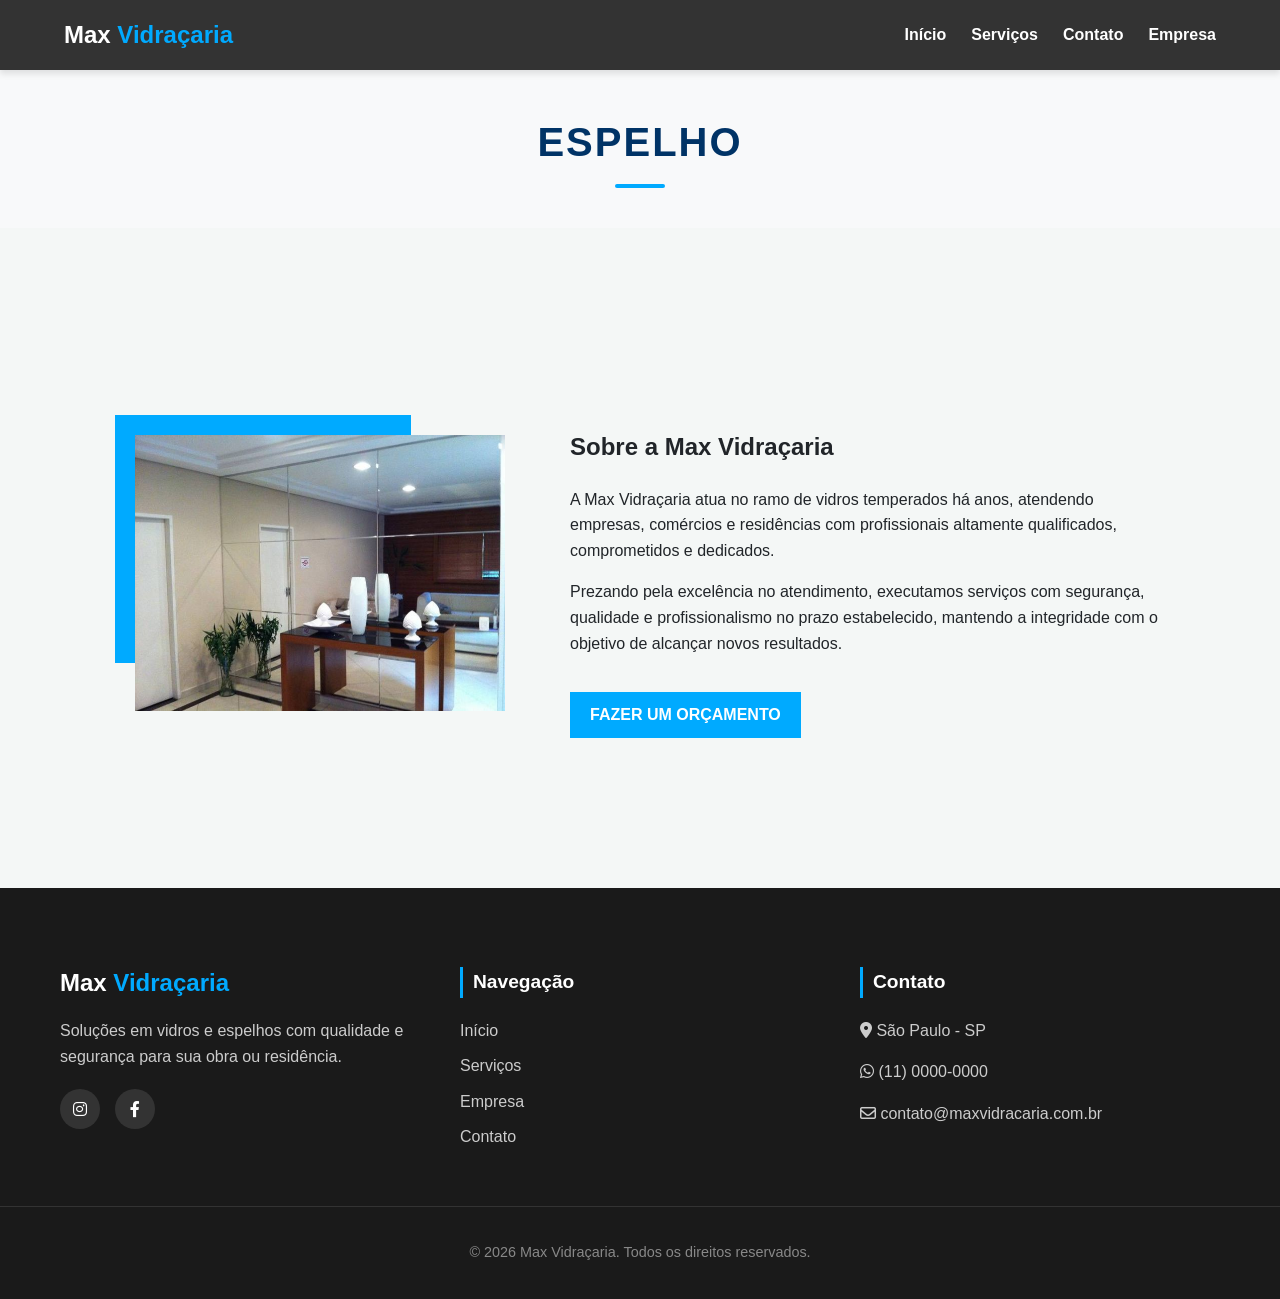
<file: espelho.html>
<!DOCTYPE html>
<html lang="en">

<head>
    <meta charset="UTF-8">
    <meta name="viewport" content="width=device-width, initial-scale=1.0">
    <title>Serviços - Max Vidraçaria</title>
    <link rel="stylesheet" href="css/styles.css">
    <link rel="stylesheet" href="https://cdnjs.cloudflare.com/ajax/libs/font-awesome/6.0.0/css/all.min.css">
</head>

<style>
    section {
        flex: 1;
    }

    /* Container Principal */
    .container-principal {
        display: flex;
        align-items: center;
        gap: 40px;
        padding: 50px 20px;
        max-width: 1100px;
        margin: 0 auto;
    }

    /* Container que envolve a imagem */
    .imagem-container {
        position: relative;
        /* Referência para a faixa azul */
        display: inline-block;
        /* Faz o container abraçar o tamanho da imagem */
        z-index: 1;
        /* Camada base */
        margin: 25px;
        /* Espaço extra para a faixa não encostar em outros elementos */
    }

    /* Estilização da imagem do telhado */
    .imagem-container img {
        display: block;
        position: relative;
        z-index: 2;
        /* Imagem fica na frente da faixa */
        max-width: 100%;
        /* Garante que seja responsiva */
        height: auto;
    }

    /* Criação da faixa azul do lado direito */
    .imagem-container::after {
        content: "";
        position: absolute;

        /* Posicionamento deslocado para a DIREITA e CIMA */
        top: -20px;
        left: -20px;

        /* Tamanho da faixa (ajuste conforme o design desejado) */
        width: 80%;
        height: 90%;

        /* Cor e Camada */
        background-color: #00aaff;
        z-index: 1;
    }

    .texto-container {
        max-width: 600px;
    }

    .btn-cta {
        display: inline-block;
        margin-top: 20px;
        padding: 10px 20px;
        background-color: #00AAFF;
        /* Cor azul sugerida */
        color: white;
        text-decoration: none;
        font-weight: bold;
    }

    .btn-cta:hover {
        background-color: #0e6591;
    }

    .sobre-empresa {
        padding-bottom: 100px;
    }

    /* Estilo do cabeçalho da página */
    .cabecalho-secao {
        text-align: center;
        padding: 40px 0;
        background-color: #f8f9fa;
        /* Um cinza bem claro para dar contraste */
        margin-bottom: 30px;
    }

    .cabecalho-secao h1 {
        font-size: 2.5rem;
        color: #003366;
        /* Azul da Max Vidraçaria */
        text-transform: uppercase;
        letter-spacing: 2px;
        margin: 0;
    }

    /* Linha azul/laranja embaixo do nome "Empresa" */
    .linha-decorativa {
        width: 50px;
        height: 4px;
        background-color: #00aaff;
        /* Laranja de destaque */
        margin: 10px auto 0;
        border-radius: 2px;
    }

    @media (max-width: 768px) {
        .container-principal {
            flex-direction: column;
        }
    }
</style>

<body>

    <header class="navbar">
        <div class="logo">
            <h1>Max <span>Vidraçaria</span></h1>
        </div>

        <div class="menu-hamburger" id="menu-icon">
            <i class="fas fa-bars"></i>
        </div>

        <nav>
            <ul class="nav-links">
                <li><a href="index.html">Início</a></li>
                <li><a href="services.html" class=active>Serviços</a></li>
                <li><a href="contato.html">Contato</a></li>
                <li><a href="empresa.html">Empresa</a></li>
            </ul>
        </nav>
    </header>

    <section class="pagina-empresa">
        <div class="cabecalho-secao">
            <h1>ESPELHO</h1>
            <div class="linha-decorativa"></div>
        </div>

        <div class="container-principal">
        </div>
    </section>

    <section class="sobre-empresa">
        <div class="container-principal">
            <div class="imagem-container">
                <img src="img/Espelho.jpg" alt="Fachada ou projeto da Max Vidraçaria">
            </div>
            <div class="texto-container">
                <h2>Sobre a Max Vidraçaria</h2>
                <p>A Max Vidraçaria atua no ramo de vidros temperados há anos, atendendo empresas, comércios e
                    residências com profissionais altamente qualificados, comprometidos e dedicados.</p>
                <p>Prezando pela excelência no atendimento, executamos serviços com segurança, qualidade e
                    profissionalismo no prazo estabelecido, mantendo a integridade com o objetivo de alcançar novos
                    resultados.</p>
                <a href="servicos.html" class="btn-cta">FAZER UM ORÇAMENTO</a>
            </div>
        </div>
    </section>


    <footer class="footer">
        <div class="footer-container">
            <!-- Coluna 1: Marca e Resumo -->
            <div class="footer-box">
                <div class="logo">
                    <h1>Max <span>Vidraçaria</span></h1>
                </div>
                <p>Soluções em vidros e espelhos com qualidade e segurança para sua obra ou residência.</p>

                <div class="footer-social">
                    <a href="#" target="_blank" aria-label="Instagram"><i class="fab fa-instagram"></i></a>
                    <a href="#" target="_blank" aria-label="Facebook"><i class="fab fa-facebook-f"></i></a>
                </div>
            </div>

            <!-- Coluna 2: Links Rápidos -->
            <div class="footer-box">
                <h3>Navegação</h3>
                <ul class="footer-links">
                    <li><a href="index.html">Início</a></li>
                    <li><a href="services.html">Serviços</a></li>
                    <li><a href="empresa.html">Empresa</a></li>
                    <li><a href="contato.html">Contato</a></li>
                </ul>
            </div>

            <!-- Coluna 3: Contato e Localização -->
            <div class="footer-box">
                <h3>Contato</h3>
                <p><i class="fas fa-map-marker-alt"></i> São Paulo - SP</p>
                <p><i class="fab fa-whatsapp"></i> (11) 0000-0000</p>
                <p><i class="far fa-envelope"></i> contato@maxvidracaria.com.br</p>
            </div>
        </div>

        <div class="footer-bottom">
            <p>&copy; 2026 Max Vidraçaria. Todos os direitos reservados.</p>
        </div>
    </footer>

    <script src="js/main.js"></script>
</body>

</html>
</file>
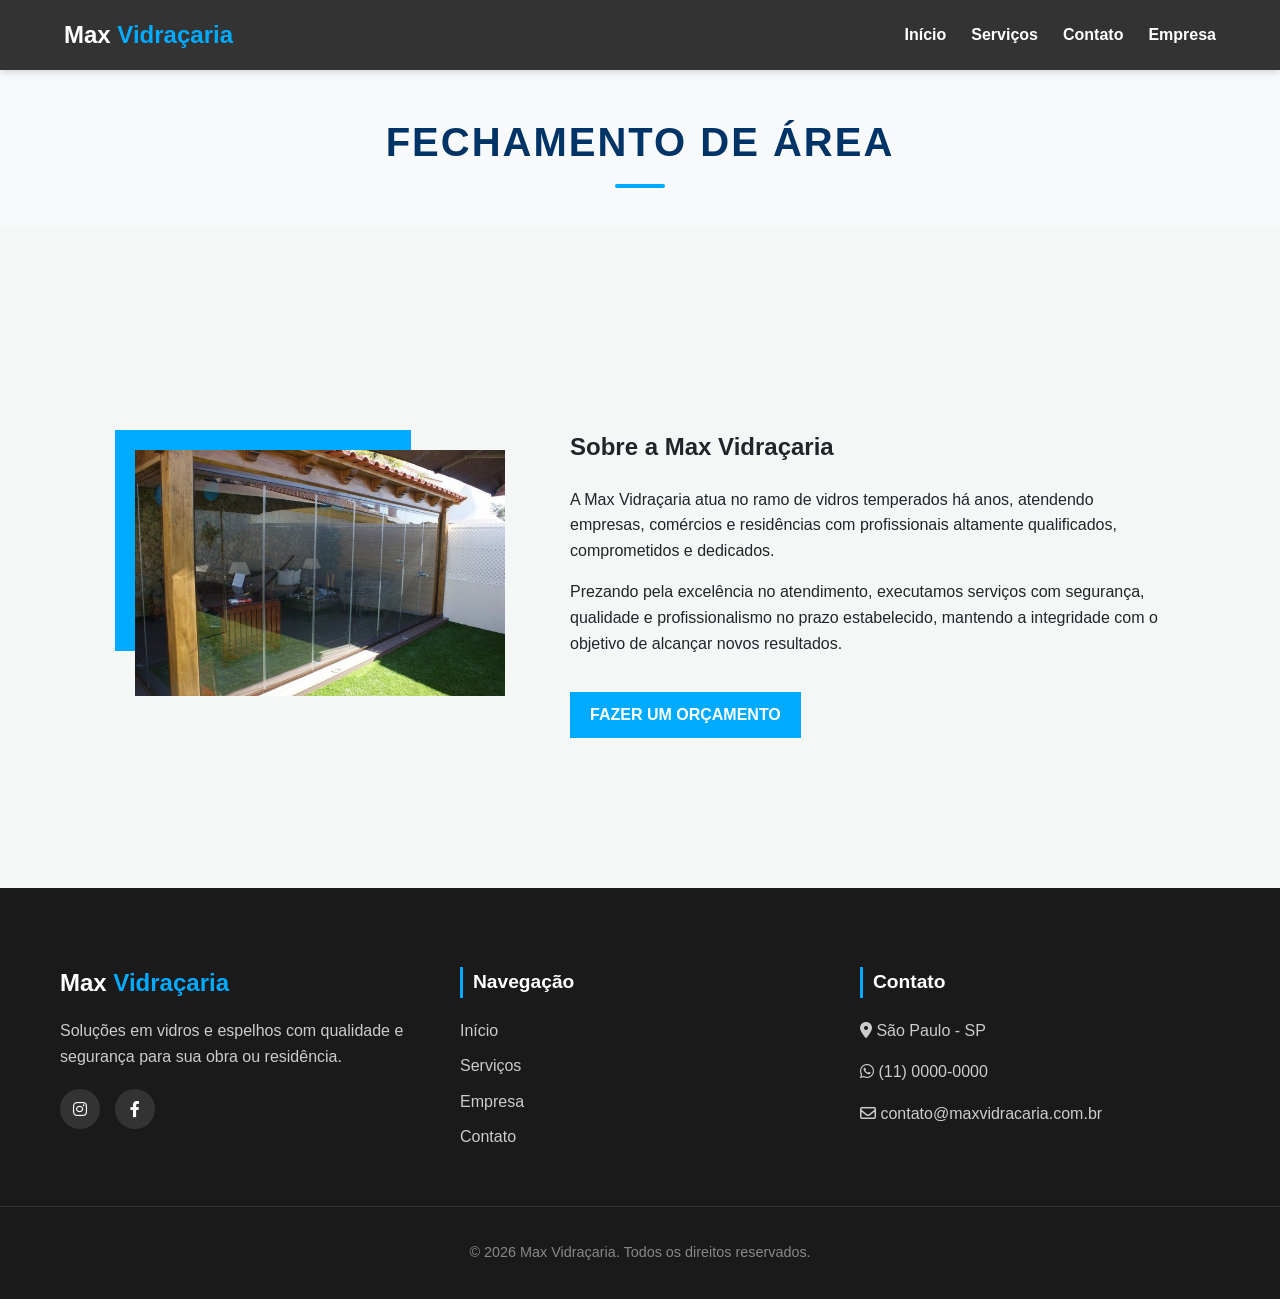
<file: fechamento.html>
<!DOCTYPE html>
<html lang="en">

<head>
    <meta charset="UTF-8">
    <meta name="viewport" content="width=device-width, initial-scale=1.0">
    <title>Serviços - Max Vidraçaria</title>
    <link rel="stylesheet" href="css/styles.css">
    <link rel="stylesheet" href="https://cdnjs.cloudflare.com/ajax/libs/font-awesome/6.0.0/css/all.min.css">
</head>

<style>
    section {
        flex: 1;
    }

    /* Container Principal */
    .container-principal {
        display: flex;
        align-items: center;
        gap: 40px;
        padding: 50px 20px;
        max-width: 1100px;
        margin: 0 auto;
    }

    /* Container que envolve a imagem */
    .imagem-container {
        position: relative;
        /* Referência para a faixa azul */
        display: inline-block;
        /* Faz o container abraçar o tamanho da imagem */
        z-index: 1;
        /* Camada base */
        margin: 25px;
        /* Espaço extra para a faixa não encostar em outros elementos */
    }

    /* Estilização da imagem do telhado */
    .imagem-container img {
        display: block;
        position: relative;
        z-index: 2;
        max-width: 100%;
        height: auto;
    }

    /* Criação da faixa azul do lado direito */
    .imagem-container::after {
        content: "";
        position: absolute;

        /* Posicionamento deslocado para a DIREITA e CIMA */
        top: -20px;
        left: -20px;

        /* Tamanho da faixa (ajuste conforme o design desejado) */
        width: 80%;
        height: 90%;

        /* Cor e Camada */
        background-color: #00aaff;
        z-index: 1;
    }

    .texto-container {
        max-width: 600px;
    }

    .btn-cta {
        display: inline-block;
        margin-top: 20px;
        padding: 10px 20px;
        background-color: #00AAFF;
        /* Cor azul sugerida */
        color: white;
        text-decoration: none;
        font-weight: bold;
    }

    .btn-cta:hover {
        background-color: #0e6591;
    }

    .sobre-empresa {
        padding-bottom: 100px;
    }

    /* Estilo do cabeçalho da página */
    .cabecalho-secao {
        text-align: center;
        padding: 40px 0;
        background-color: #f8f9fa;
        /* Um cinza bem claro para dar contraste */
        margin-bottom: 30px;
    }

    .cabecalho-secao h1 {
        font-size: 2.5rem;
        color: #003366;
        /* Azul da Max Vidraçaria */
        text-transform: uppercase;
        letter-spacing: 2px;
        margin: 0;
    }

    /* Linha azul/laranja embaixo do nome "Empresa" */
    .linha-decorativa {
        width: 50px;
        height: 4px;
        background-color: #00aaff;
        /* Laranja de destaque */
        margin: 10px auto 0;
        border-radius: 2px;
    }

    @media (max-width: 768px) {
        .container-principal {
            flex-direction: column;
        }
    }
</style>

<body>

    <header class="navbar">
        <div class="logo">
            <h1>Max <span>Vidraçaria</span></h1>
        </div>

        <div class="menu-hamburger" id="menu-icon">
            <i class="fas fa-bars"></i>
        </div>

        <nav>
            <ul class="nav-links">
                <li><a href="index.html">Início</a></li>
                <li><a href="services.html" class=active>Serviços</a></li>
                <li><a href="contato.html">Contato</a></li>
                <li><a href="empresa.html">Empresa</a></li>
            </ul>
        </nav>
    </header>

    <section class="pagina-empresa">
        <div class="cabecalho-secao">
            <h1>FECHAMENTO DE ÁREA</h1>
            <div class="linha-decorativa"></div>
        </div>

        <div class="container-principal">
        </div>
    </section>

    <section class="sobre-empresa">
        <div class="container-principal">
            <div class="imagem-container">
                <img src="img/Areadevidro.jpg" alt="Fachada ou projeto da Max Vidraçaria">
            </div>
            <div class="texto-container">
                <h2>Sobre a Max Vidraçaria</h2>
                <p>A Max Vidraçaria atua no ramo de vidros temperados há anos, atendendo empresas, comércios e
                    residências com profissionais altamente qualificados, comprometidos e dedicados.</p>
                <p>Prezando pela excelência no atendimento, executamos serviços com segurança, qualidade e
                    profissionalismo no prazo estabelecido, mantendo a integridade com o objetivo de alcançar novos
                    resultados.</p>
                <a href="servicos.html" class="btn-cta">FAZER UM ORÇAMENTO</a>
            </div>
        </div>
    </section>


    <footer class="footer">
        <div class="footer-container">
            <!-- Coluna 1: Marca e Resumo -->
            <div class="footer-box">
                <div class="logo">
                    <h1>Max <span>Vidraçaria</span></h1>
                </div>
                <p>Soluções em vidros e espelhos com qualidade e segurança para sua obra ou residência.</p>

                <div class="footer-social">
                    <a href="#" target="_blank" aria-label="Instagram"><i class="fab fa-instagram"></i></a>
                    <a href="#" target="_blank" aria-label="Facebook"><i class="fab fa-facebook-f"></i></a>
                </div>
            </div>

            <!-- Coluna 2: Links Rápidos -->
            <div class="footer-box">
                <h3>Navegação</h3>
                <ul class="footer-links">
                    <li><a href="index.html">Início</a></li>
                    <li><a href="services.html">Serviços</a></li>
                    <li><a href="empresa.html">Empresa</a></li>
                    <li><a href="contato.html">Contato</a></li>
                </ul>
            </div>

            <!-- Coluna 3: Contato e Localização -->
            <div class="footer-box">
                <h3>Contato</h3>
                <p><i class="fas fa-map-marker-alt"></i> São Paulo - SP</p>
                <p><i class="fab fa-whatsapp"></i> (11) 0000-0000</p>
                <p><i class="far fa-envelope"></i> contato@maxvidracaria.com.br</p>
            </div>
        </div>

        <div class="footer-bottom">
            <p>&copy; 2026 Max Vidraçaria. Todos os direitos reservados.</p>
        </div>
    </footer>

    <script src="js/main.js"></script>
</body>

</html>
</file>
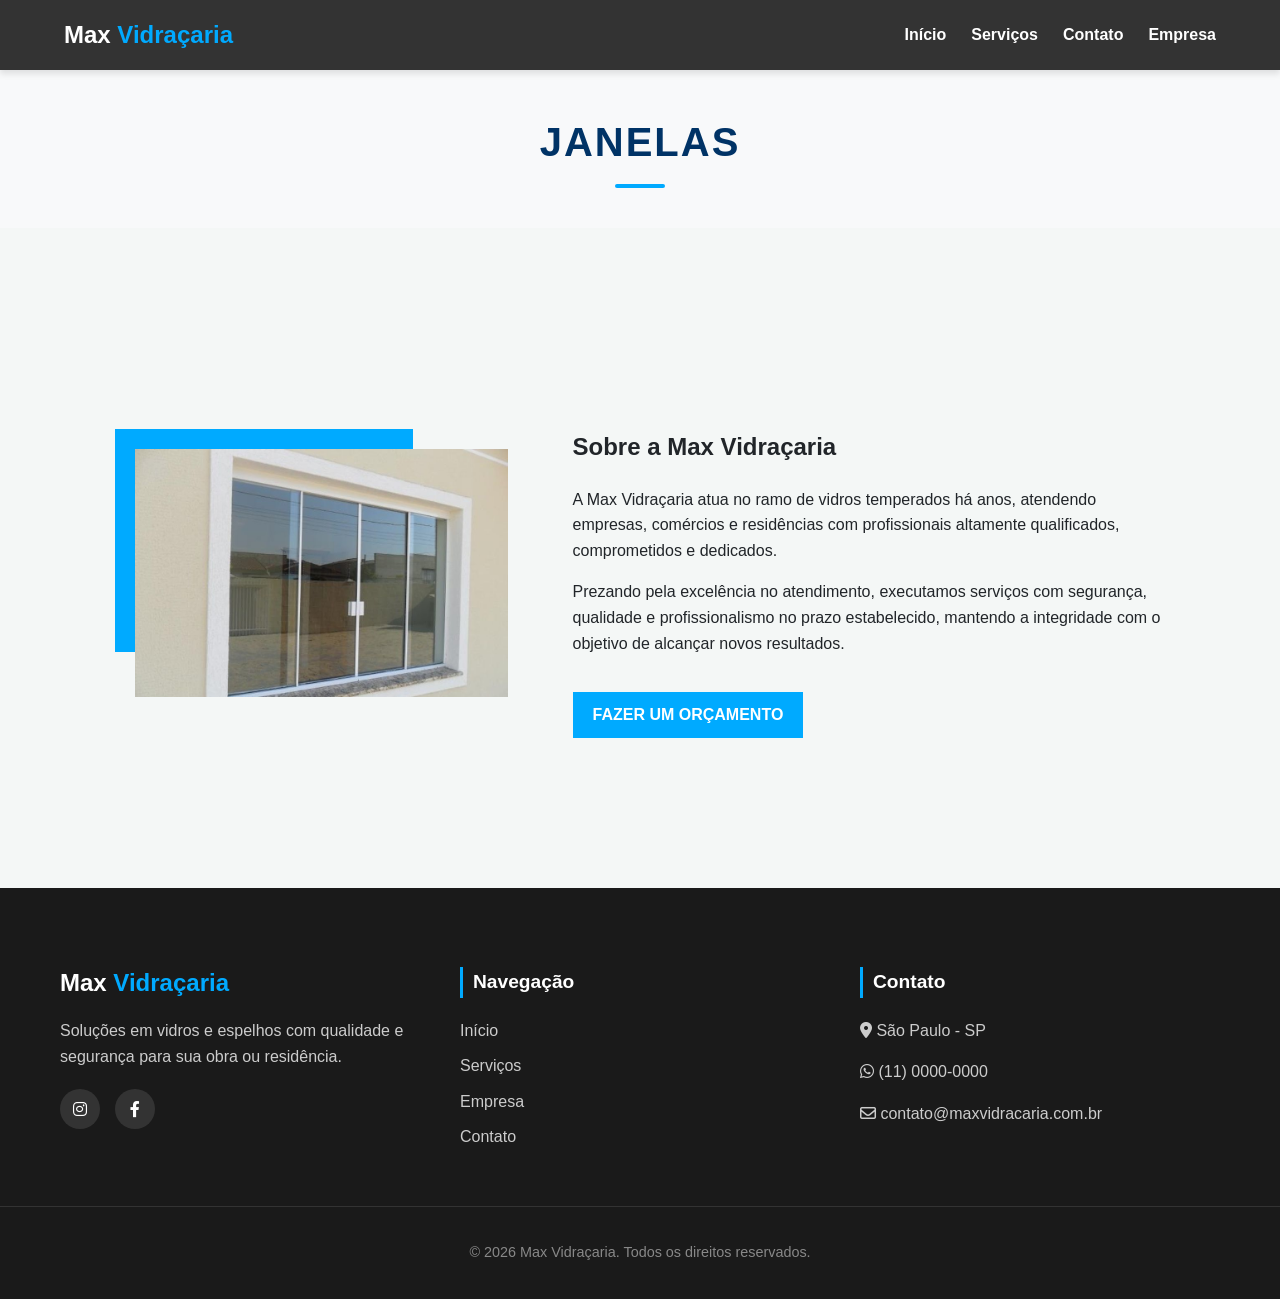
<file: janela.html>
<!DOCTYPE html>
<html lang="en">

<head>
    <meta charset="UTF-8">
    <meta name="viewport" content="width=device-width, initial-scale=1.0">
    <title>Serviços - Max Vidraçaria</title>
    <link rel="stylesheet" href="css/styles.css">
    <link rel="stylesheet" href="https://cdnjs.cloudflare.com/ajax/libs/font-awesome/6.0.0/css/all.min.css">
</head>

<style>
    section {
        flex: 1;
    }

    /* Container Principal */
    .container-principal {
        display: flex;
        align-items: center;
        gap: 40px;
        padding: 50px 20px;
        max-width: 1100px;
        margin: 0 auto;
    }

    /* Container que envolve a imagem */
    .imagem-container {
        position: relative;
        /* Referência para a faixa azul */
        display: inline-block;
        /* Faz o container abraçar o tamanho da imagem */
        z-index: 1;
        /* Camada base */
        margin: 25px;
        /* Espaço extra para a faixa não encostar em outros elementos */
    }

    /* Estilização da imagem do telhado */
    .imagem-container img {
        display: block;
        position: relative;
        z-index: 2;
        max-width: 100%;
        height: auto;
    }

    /* Criação da faixa azul do lado direito */
    .imagem-container::after {
        content: "";
        position: absolute;

        top: -20px;
        left: -20px;

        /* Tamanho da faixa (ajuste conforme o design desejado) */
        width: 80%;
        height: 90%;

        /* Cor e Camada */
        background-color: #00aaff;
        z-index: 1;
    }

    .texto-container {
        max-width: 600px;
    }

    .btn-cta {
        display: inline-block;
        margin-top: 20px;
        padding: 10px 20px;
        background-color: #00AAFF;
        color: white;
        text-decoration: none;
        font-weight: bold;
    }

    .btn-cta:hover {
        background-color: #0e6591;
    }

    .sobre-empresa {
        padding-bottom: 100px;
    }

    /* Estilo do cabeçalho da página */
    .cabecalho-secao {
        text-align: center;
        padding: 40px 0;
        background-color: #f8f9fa;
        /* Um cinza bem claro para dar contraste */
        margin-bottom: 30px;
    }

    .cabecalho-secao h1 {
        font-size: 2.5rem;
        color: #003366;
        /* Azul da Max Vidraçaria */
        text-transform: uppercase;
        letter-spacing: 2px;
        margin: 0;
    }

    /* Linha azul/laranja embaixo do nome "Empresa" */
    .linha-decorativa {
        width: 50px;
        height: 4px;
        background-color: #00aaff;
        /* Laranja de destaque */
        margin: 10px auto 0;
        border-radius: 2px;
    }

    @media (max-width: 768px) {
        .container-principal {
            flex-direction: column;
        }
    }
</style>

<body>

    <header class="navbar">
        <div class="logo">
            <h1>Max <span>Vidraçaria</span></h1>
        </div>

        <div class="menu-hamburger" id="menu-icon">
            <i class="fas fa-bars"></i>
        </div>

        <nav>
            <ul class="nav-links">
                <li><a href="index.html">Início</a></li>
                <li><a href="services.html" class=active>Serviços</a></li>
                <li><a href="contato.html">Contato</a></li>
                <li><a href="empresa.html">Empresa</a></li>
            </ul>
        </nav>
    </header>

    <section class="pagina-empresa">
        <div class="cabecalho-secao">
            <h1>JANELAS</h1>
            <div class="linha-decorativa"></div>
        </div>

        <div class="container-principal">
        </div>
    </section>

    <section class="sobre-empresa">
        <div class="container-principal">
            <div class="imagem-container">
                <img src="img/Janela.jpg" alt="Fachada ou projeto da Max Vidraçaria">
            </div>
            <div class="texto-container">
                <h2>Sobre a Max Vidraçaria</h2>
                <p>A Max Vidraçaria atua no ramo de vidros temperados há anos, atendendo empresas, comércios e
                    residências com profissionais altamente qualificados, comprometidos e dedicados.</p>
                <p>Prezando pela excelência no atendimento, executamos serviços com segurança, qualidade e
                    profissionalismo no prazo estabelecido, mantendo a integridade com o objetivo de alcançar novos
                    resultados.</p>
                <a href="servicos.html" class="btn-cta">FAZER UM ORÇAMENTO</a>
            </div>
        </div>
    </section>


    <footer class="footer">
        <div class="footer-container">
            <!-- Coluna 1: Marca e Resumo -->
            <div class="footer-box">
                <div class="logo">
                    <h1>Max <span>Vidraçaria</span></h1>
                </div>
                <p>Soluções em vidros e espelhos com qualidade e segurança para sua obra ou residência.</p>

                <div class="footer-social">
                    <a href="#" target="_blank" aria-label="Instagram"><i class="fab fa-instagram"></i></a>
                    <a href="#" target="_blank" aria-label="Facebook"><i class="fab fa-facebook-f"></i></a>
                </div>
            </div>

            <!-- Coluna 2: Links Rápidos -->
            <div class="footer-box">
                <h3>Navegação</h3>
                <ul class="footer-links">
                    <li><a href="index.html">Início</a></li>
                    <li><a href="services.html">Serviços</a></li>
                    <li><a href="empresa.html">Empresa</a></li>
                    <li><a href="contato.html">Contato</a></li>
                </ul>
            </div>

            <!-- Coluna 3: Contato e Localização -->
            <div class="footer-box">
                <h3>Contato</h3>
                <p><i class="fas fa-map-marker-alt"></i> São Paulo - SP</p>
                <p><i class="fab fa-whatsapp"></i> (11) 0000-0000</p>
                <p><i class="far fa-envelope"></i> contato@maxvidracaria.com.br</p>
            </div>
        </div>

        <div class="footer-bottom">
            <p>&copy; 2026 Max Vidraçaria. Todos os direitos reservados.</p>
        </div>
    </footer>

    <script src="js/main.js"></script>
</body>

</html>
</file>
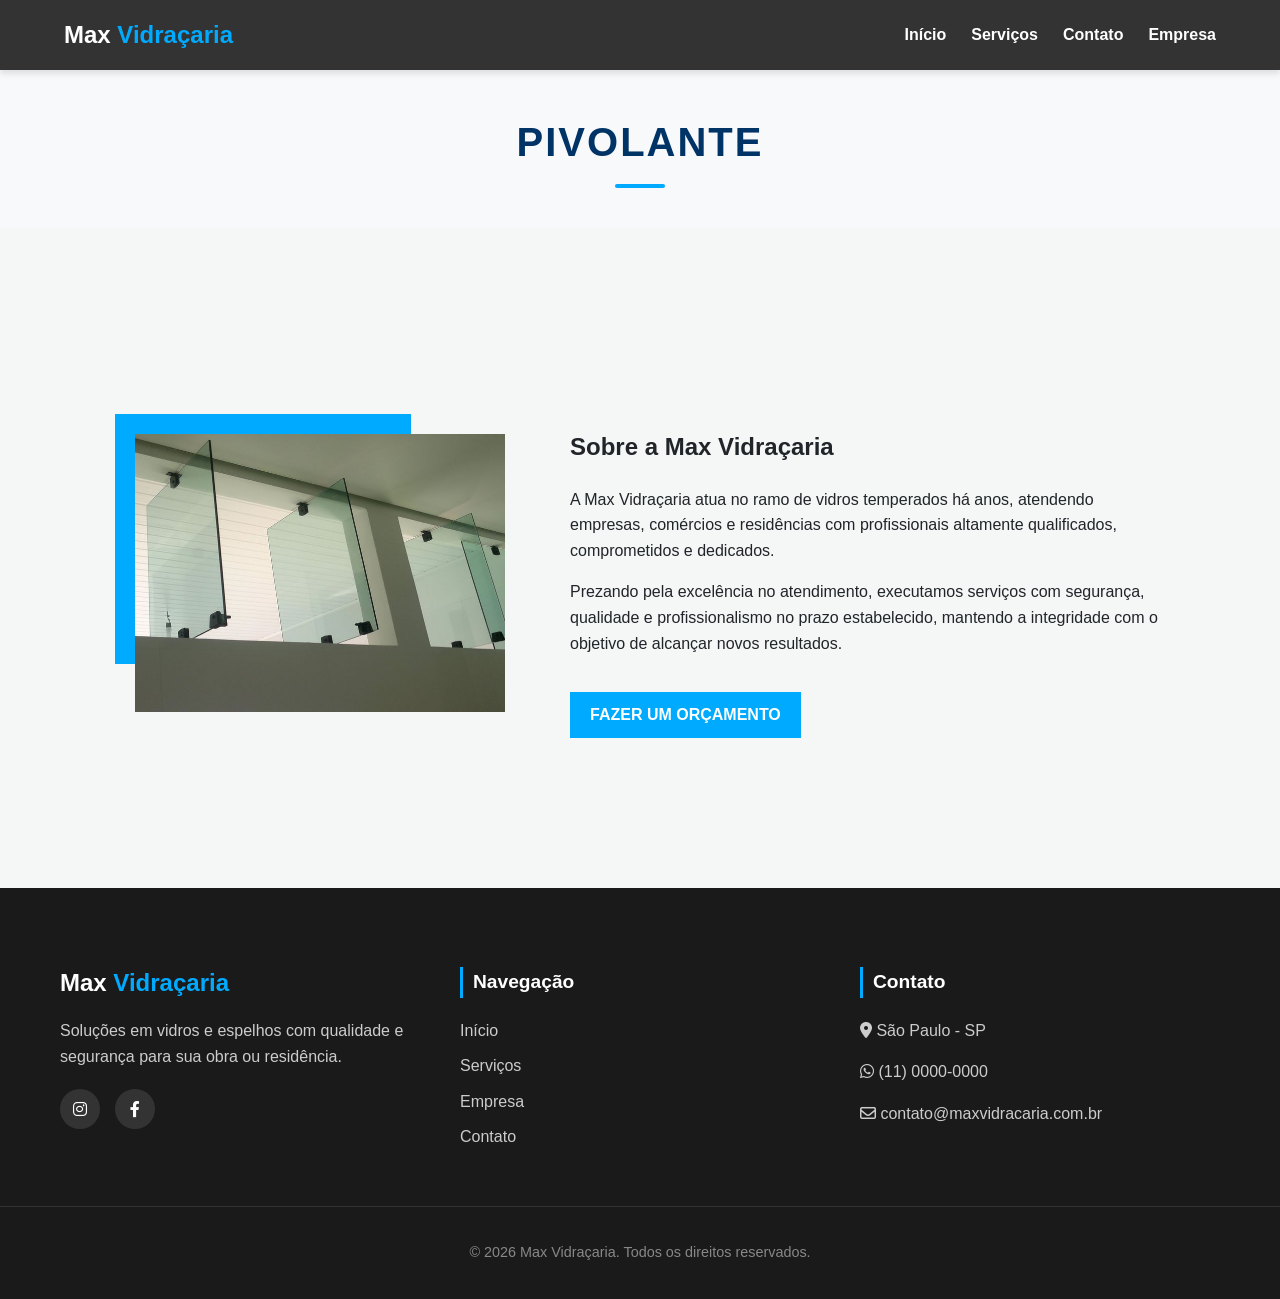
<file: pivolante.html>
<!DOCTYPE html>
<html lang="en">

<head>
    <meta charset="UTF-8">
    <meta name="viewport" content="width=device-width, initial-scale=1.0">
    <title>Serviços - Max Vidraçaria</title>
    <link rel="stylesheet" href="css/styles.css">
    <link rel="stylesheet" href="https://cdnjs.cloudflare.com/ajax/libs/font-awesome/6.0.0/css/all.min.css">
</head>

<style>
    section {
        flex: 1;
    }

    /* Container Principal */
    .container-principal {
        display: flex;
        align-items: center;
        gap: 40px;
        padding: 50px 20px;
        max-width: 1100px;
        margin: 0 auto;
    }

    /* Container que envolve a imagem */
    .imagem-container {
        position: relative;
        /* Referência para a faixa azul */
        display: inline-block;
        /* Faz o container abraçar o tamanho da imagem */
        z-index: 1;
        /* Camada base */
        margin: 25px;
        /* Espaço extra para a faixa não encostar em outros elementos */
    }

    /* Estilização da imagem do telhado */
    .imagem-container img {
        display: block;
        position: relative;
        z-index: 2;
        max-width: 100%;
        height: auto;
    }

    /* Criação da faixa azul do lado direito */
    .imagem-container::after {
        content: "";
        position: absolute;

        /* Posicionamento deslocado para a DIREITA e CIMA */
        top: -20px;
        left: -20px;

        /* Tamanho da faixa (ajuste conforme o design desejado) */
        width: 80%;
        height: 90%;

        /* Cor e Camada */
        background-color: #00aaff;
        z-index: 1;
    }

    .texto-container {
        max-width: 600px;
    }

    .btn-cta {
        display: inline-block;
        margin-top: 20px;
        padding: 10px 20px;
        background-color: #00AAFF;
        /* Cor azul sugerida */
        color: white;
        text-decoration: none;
        font-weight: bold;
    }

    .btn-cta:hover {
        background-color: #0e6591;
    }

    .sobre-empresa {
        padding-bottom: 100px;
    }

    /* Estilo do cabeçalho da página */
    .cabecalho-secao {
        text-align: center;
        padding: 40px 0;
        background-color: #f8f9fa;
        /* Um cinza bem claro para dar contraste */
        margin-bottom: 30px;
    }

    .cabecalho-secao h1 {
        font-size: 2.5rem;
        color: #003366;
        /* Azul da Max Vidraçaria */
        text-transform: uppercase;
        letter-spacing: 2px;
        margin: 0;
    }

    /* Linha azul/laranja embaixo do nome "Empresa" */
    .linha-decorativa {
        width: 50px;
        height: 4px;
        background-color: #00aaff;
        /* Laranja de destaque */
        margin: 10px auto 0;
        border-radius: 2px;
    }

    @media (max-width: 768px) {
        .container-principal {
            flex-direction: column;
        }
    }
</style>

<body>

    <header class="navbar">
        <div class="logo">
            <h1>Max <span>Vidraçaria</span></h1>
        </div>

        <div class="menu-hamburger" id="menu-icon">
            <i class="fas fa-bars"></i>
        </div>

        <nav>
            <ul class="nav-links">
                <li><a href="index.html">Início</a></li>
                <li><a href="services.html" class=active>Serviços</a></li>
                <li><a href="contato.html">Contato</a></li>
                <li><a href="empresa.html">Empresa</a></li>
            </ul>
        </nav>
    </header>

    <section class="pagina-empresa">
        <div class="cabecalho-secao">
            <h1>PIVOLANTE</h1>
            <div class="linha-decorativa"></div>
        </div>

        <div class="container-principal">
        </div>
    </section>

    <section class="sobre-empresa">
        <div class="container-principal">
            <div class="imagem-container">
                <img src="img/Pivotante.jpg" alt="Fachada ou projeto da Max Vidraçaria">
            </div>
            <div class="texto-container">
                <h2>Sobre a Max Vidraçaria</h2>
                <p>A Max Vidraçaria atua no ramo de vidros temperados há anos, atendendo empresas, comércios e
                    residências com profissionais altamente qualificados, comprometidos e dedicados.</p>
                <p>Prezando pela excelência no atendimento, executamos serviços com segurança, qualidade e
                    profissionalismo no prazo estabelecido, mantendo a integridade com o objetivo de alcançar novos
                    resultados.</p>
                <a href="servicos.html" class="btn-cta">FAZER UM ORÇAMENTO</a>
            </div>
        </div>
    </section>


    <footer class="footer">
        <div class="footer-container">
            <!-- Coluna 1: Marca e Resumo -->
            <div class="footer-box">
                <div class="logo">
                    <h1>Max <span>Vidraçaria</span></h1>
                </div>
                <p>Soluções em vidros e espelhos com qualidade e segurança para sua obra ou residência.</p>

                <div class="footer-social">
                    <a href="#" target="_blank" aria-label="Instagram"><i class="fab fa-instagram"></i></a>
                    <a href="#" target="_blank" aria-label="Facebook"><i class="fab fa-facebook-f"></i></a>
                </div>
            </div>

            <!-- Coluna 2: Links Rápidos -->
            <div class="footer-box">
                <h3>Navegação</h3>
                <ul class="footer-links">
                    <li><a href="index.html">Início</a></li>
                    <li><a href="services.html">Serviços</a></li>
                    <li><a href="empresa.html">Empresa</a></li>
                    <li><a href="contato.html">Contato</a></li>
                </ul>
            </div>

            <!-- Coluna 3: Contato e Localização -->
            <div class="footer-box">
                <h3>Contato</h3>
                <p><i class="fas fa-map-marker-alt"></i> São Paulo - SP</p>
                <p><i class="fab fa-whatsapp"></i> (11) 0000-0000</p>
                <p><i class="far fa-envelope"></i> contato@maxvidracaria.com.br</p>
            </div>
        </div>

        <div class="footer-bottom">
            <p>&copy; 2026 Max Vidraçaria. Todos os direitos reservados.</p>
        </div>
    </footer>

    <script src="js/main.js"></script>
</body>

</html>
</file>
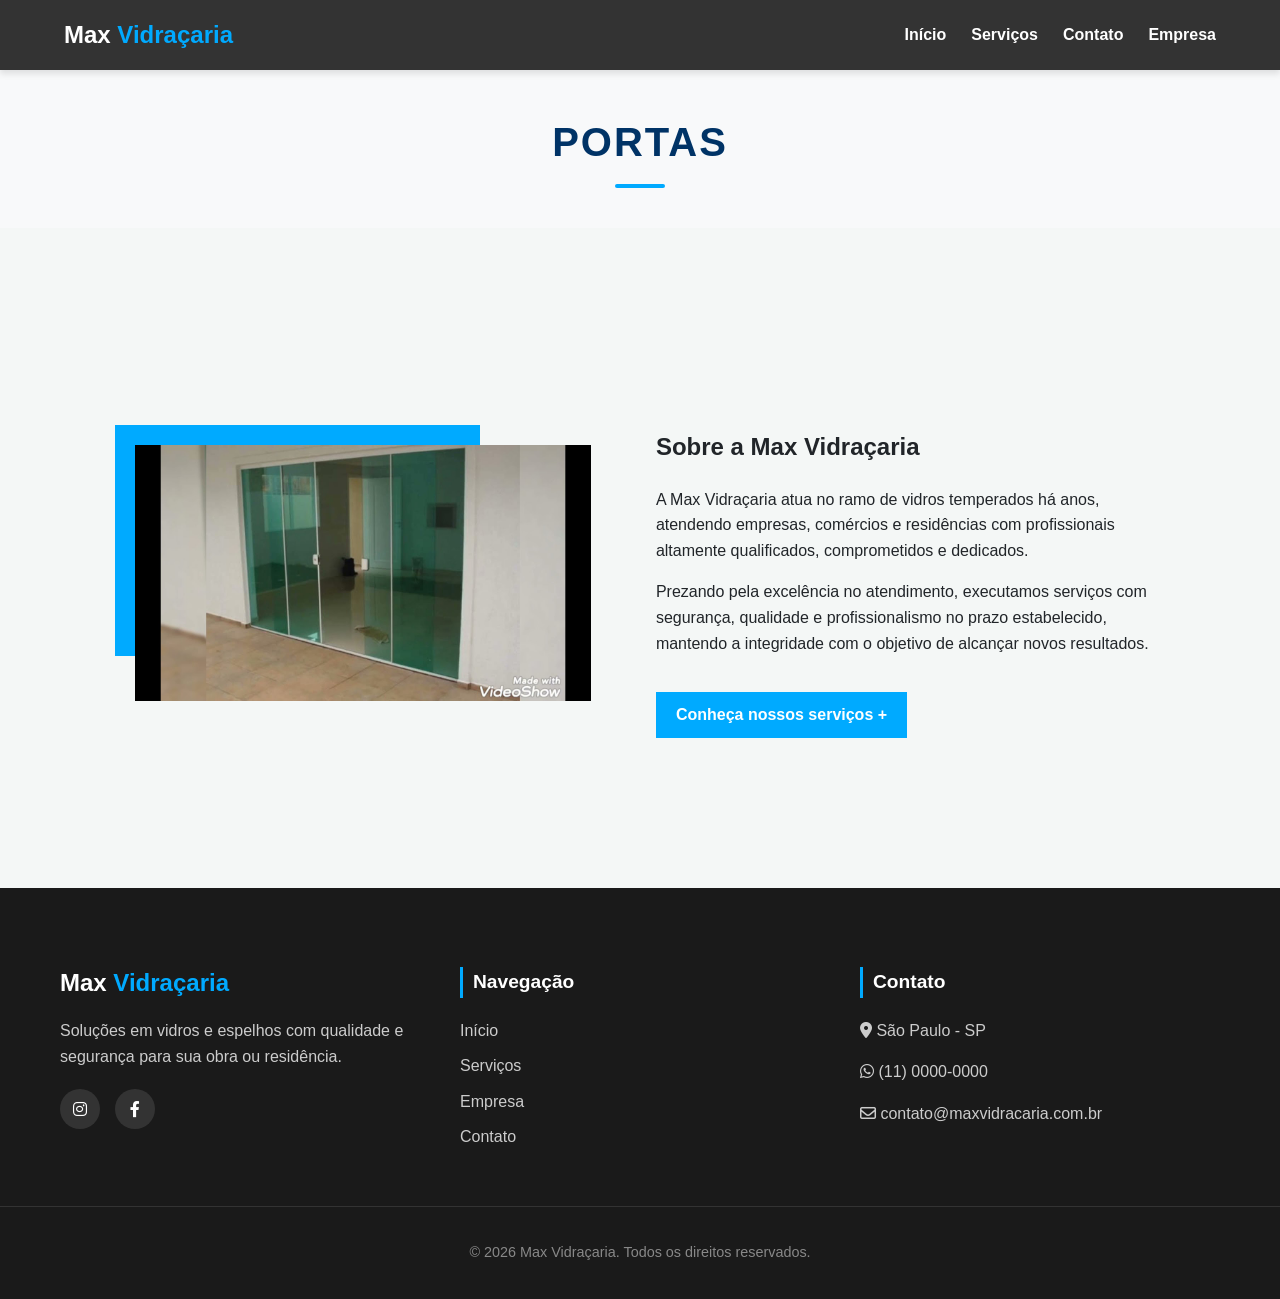
<file: porta.html>
<!DOCTYPE html>
<html lang="en">

<head>
    <meta charset="UTF-8">
    <meta name="viewport" content="width=device-width, initial-scale=1.0">
    <title>Serviços - Max Vidraçaria</title>
    <link rel="stylesheet" href="css/styles.css">
    <link rel="stylesheet" href="https://cdnjs.cloudflare.com/ajax/libs/font-awesome/6.0.0/css/all.min.css">
</head>

<style>
    section {
        flex: 1;
    }

    /* Container Principal */
    .container-principal {
        display: flex;
        align-items: center;
        gap: 40px;
        padding: 50px 20px;
        max-width: 1100px;
        margin: 0 auto;
    }

    /* Container que envolve a imagem */
    .imagem-container {
        position: relative;
        display: inline-block;
        z-index: 1;
        margin: 25px;
    }

    /* Estilização da imagem do telhado */
    .imagem-container img {
        display: block;
        position: relative;
        z-index: 2;
        max-width: 100%;
        height: auto;
    }

    /* Criação da faixa azul do lado direito */
    .imagem-container::after {
        content: "";
        position: absolute;

        /* Posicionamento deslocado para a DIREITA e CIMA */
        top: -20px;
        left: -20px;

        /* Tamanho da faixa (ajuste conforme o design desejado) */
        width: 80%;
        height: 90%;

        /* Cor e Camada */
        background-color: #00aaff;
        z-index: 1;
    }

    .texto-container {
        max-width: 600px;
    }

    .btn-cta {
        display: inline-block;
        margin-top: 20px;
        padding: 10px 20px;
        background-color: #00AAFF;
        /* Cor azul sugerida */
        color: white;
        text-decoration: none;
        font-weight: bold;
    }

    .btn-cta:hover {
        background-color: #0e6591;
    }

    .sobre-empresa {
        padding-bottom: 100px;
    }

    /* Estilo do cabeçalho da página */
    .cabecalho-secao {
        text-align: center;
        padding: 40px 0;
        background-color: #f8f9fa;
        /* Um cinza bem claro para dar contraste */
        margin-bottom: 30px;
    }

    .cabecalho-secao h1 {
        font-size: 2.5rem;
        color: #003366;
        /* Azul da Max Vidraçaria */
        text-transform: uppercase;
        letter-spacing: 2px;
        margin: 0;
    }

    /* Linha azul/laranja embaixo do nome "Empresa" */
    .linha-decorativa {
        width: 50px;
        height: 4px;
        background-color: #00aaff;
        /* Laranja de destaque */
        margin: 10px auto 0;
        border-radius: 2px;
    }

    @media (max-width: 768px) {
        .container-principal {
            flex-direction: column;
        }
    }
</style>

<body>

    <header class="navbar">
        <div class="logo">
            <h1>Max <span>Vidraçaria</span></h1>
        </div>

        <div class="menu-hamburger" id="menu-icon">
            <i class="fas fa-bars"></i>
        </div>

        <nav>
            <ul class="nav-links">
                <li><a href="index.html">Início</a></li>
                <li><a href="services.html" class=active>Serviços</a></li>
                <li><a href="contato.html">Contato</a></li>
                <li><a href="empresa.html">Empresa</a></li>
            </ul>
        </nav>
    </header>

    <section class="pagina-empresa">
        <div class="cabecalho-secao">
            <h1>PORTAS</h1>
            <div class="linha-decorativa"></div>
        </div>

        <div class="container-principal">
        </div>
    </section>

    <section class="sobre-empresa">
        <div class="container-principal">
            <div class="imagem-container">
                <img src="img/Portadevidro.jpg" alt="Fachada ou projeto da Max Vidraçaria">
            </div>
            <div class="texto-container">
                <h2>Sobre a Max Vidraçaria</h2>
                <p>A Max Vidraçaria atua no ramo de vidros temperados há anos, atendendo empresas, comércios e
                    residências com profissionais altamente qualificados, comprometidos e dedicados.</p>
                <p>Prezando pela excelência no atendimento, executamos serviços com segurança, qualidade e
                    profissionalismo no prazo estabelecido, mantendo a integridade com o objetivo de alcançar novos
                    resultados.</p>
                <a href="servicos.html" class="btn-cta">Conheça nossos serviços +</a>
            </div>
        </div>
    </section>


    <footer class="footer">
        <div class="footer-container">
            <!-- Coluna 1: Marca e Resumo -->
            <div class="footer-box">
                <div class="logo">
                    <h1>Max <span>Vidraçaria</span></h1>
                </div>
                <p>Soluções em vidros e espelhos com qualidade e segurança para sua obra ou residência.</p>

                <div class="footer-social">
                    <a href="#" target="_blank" aria-label="Instagram"><i class="fab fa-instagram"></i></a>
                    <a href="#" target="_blank" aria-label="Facebook"><i class="fab fa-facebook-f"></i></a>
                </div>
            </div>

            <!-- Coluna 2: Links Rápidos -->
            <div class="footer-box">
                <h3>Navegação</h3>
                <ul class="footer-links">
                    <li><a href="index.html">Início</a></li>
                    <li><a href="services.html">Serviços</a></li>
                    <li><a href="empresa.html">Empresa</a></li>
                    <li><a href="contato.html">Contato</a></li>
                </ul>
            </div>

            <!-- Coluna 3: Contato e Localização -->
            <div class="footer-box">
                <h3>Contato</h3>
                <p><i class="fas fa-map-marker-alt"></i> São Paulo - SP</p>
                <p><i class="fab fa-whatsapp"></i> (11) 0000-0000</p>
                <p><i class="far fa-envelope"></i> contato@maxvidracaria.com.br</p>
            </div>
        </div>

        <div class="footer-bottom">
            <p>&copy; 2026 Max Vidraçaria. Todos os direitos reservados.</p>
        </div>
    </footer>

    <script src="js/main.js"></script>
</body>

</html>
</file>
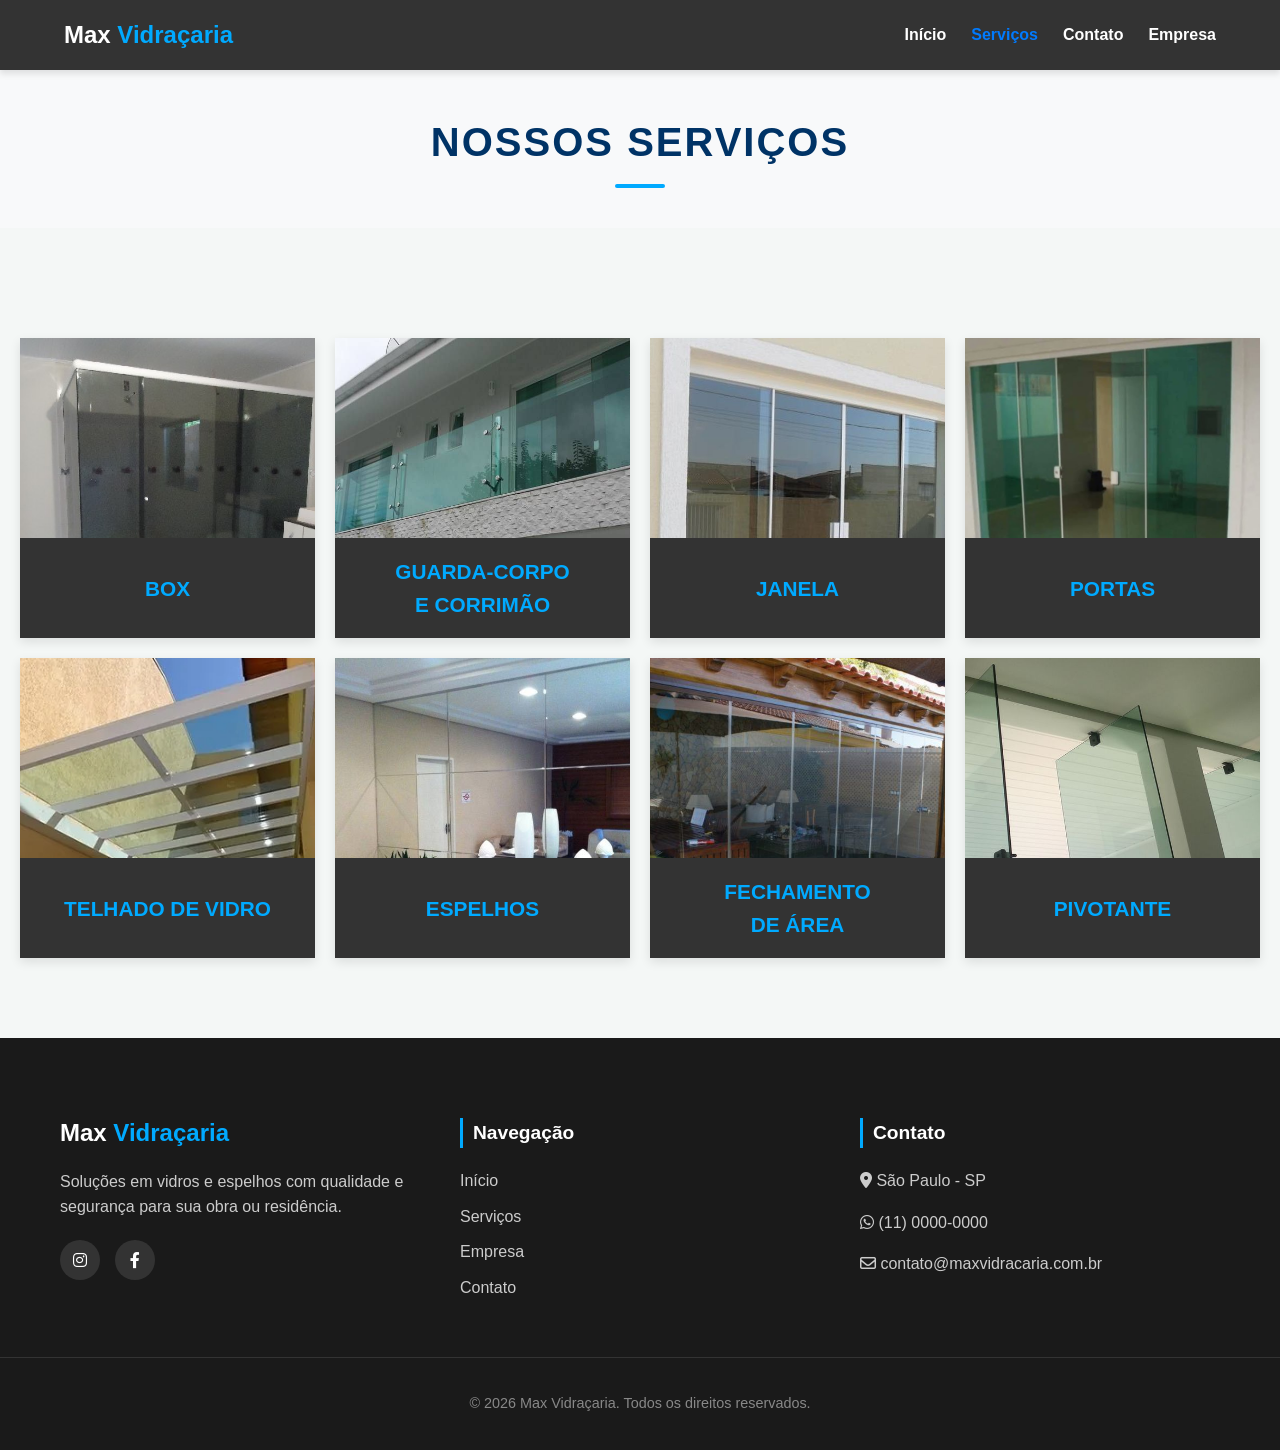
<file: services.html>
<!DOCTYPE html>
<html lang="en">

<head>
    <meta charset="UTF-8">
    <meta name="viewport" content="width=device-width, initial-scale=1.0">
    <title>Serviços - Max Vidraçaria</title>
    <link rel="stylesheet" href="css/styles.css">
    <link rel="stylesheet" href="https://cdnjs.cloudflare.com/ajax/libs/font-awesome/6.0.0/css/all.min.css">
</head>

<style>
    /* --- Novo CSS para o Grid de Imagens de Serviços --- */

    .services-page {
        padding: 80px 0;
    }

    .services-image-grid {
        display: grid;
        grid-template-columns: repeat(4, 1fr);
        /* 4 colunas iguais */
        gap: 20px;
        /* Espaço entre os cards */
        padding: 0 20px;
    }

    .service-image-card {
        position: relative;
        /* Crucial para o figcaption sobrepor */
        margin: 0;
        overflow: hidden;
        /* Garante que a legenda não saia do card */
        box-shadow: 0 4px 10px rgba(0, 0, 0, 0.1);
        transition: transform 0.3s ease;
    }

    .service-image-card:hover {
        transform: translateY(-5px);
        /* Efeito suave de hover */
    }

    .service-image-card img {
        width: 100%;
        height: 300px;
        /* Altura fixa das imagens para alinhar o grid */
        object-fit: cover;
        /* Preenche sem distorcer */
        display: block;
        /* Remove espaços extras */
    }

    .service-image-card figcaption {
    position: absolute;
    bottom: 0;
    left: 0;
    width: 100%;
    background-color: #333; 
    color: #00aaff;
    text-align: center;
    
    /* --- NOVAS REGRAS PARA PADRONIZAR --- */
    min-height: 100px;        /* Altura mínima fixa para todas as faixas */
    display: flex;            /* Ativa o Flexbox */
    align-items: center;      /* Centraliza o texto verticalmente */
    justify-content: center;   /* Centraliza o texto horizontalmente */
    padding: 10px 15px;       /* Ajuste de respiro interno */
    box-sizing: border-box;   /* Evita que o padding aumente o tamanho da faixa */
    /* ------------------------------------ */

    font-size: 1.3rem;        /* Reduzi levemente para caber melhor em 2 linhas */
    font-weight: 700;
    text-transform: uppercase;
}

    /* Responsividade: Celulares e Tablets */
    @media (max-width: 992px) {
        .services-image-grid {
            grid-template-columns: repeat(2, 1fr);
            /* 2 colunas em tablets */
        }
    }

    @media (max-width: 576px) {
        .services-image-grid {
            grid-template-columns: 1fr;
            /* 1 coluna em celulares */
        }

        .service-image-card img {
            height: 250px;
            /* Altura um pouco menor no celular */
        }

        .service-image-card figcaption {
            font-size: 1.2rem;
            /* Fonte um pouco menor no celular */
        }
    }

    /* Estilo do cabeçalho da página */
    .cabecalho-secao {
        text-align: center;
        padding: 40px 0;
        background-color: #f8f9fa;
        /* Um cinza bem claro para dar contraste */
        margin-bottom: 30px;
    }

    .cabecalho-secao h1 {
        font-size: 2.5rem;
        color: #003366;
        /* Azul da Max Vidraçaria */
        text-transform: uppercase;
        letter-spacing: 2px;
        margin: 0;
    }

    /* Linha azul/laranja embaixo do nome "Empresa" */
    .linha-decorativa {
        width: 50px;
        height: 4px;
        background-color: #00aaff;
        /* Laranja de destaque */
        margin: 10px auto 0;
        border-radius: 2px;
    }

    /* Ajuste no menu ativo */
    .nav-links a.active {
        color: var(--primary-color) !important;
        font-weight: 700;
    }
</style>

<body>

    <header class="navbar">
        <div class="logo">
            <h1>Max <span>Vidraçaria</span></h1>
        </div>

         <div class="menu-hamburger" id="menu-icon">
            <i class="fas fa-bars"></i>
        </div>

        <nav>
            <ul class="nav-links">
                <li><a href="index.html">Início</a></li>
                <li><a href="services.html" class=active>Serviços</a></li>
                <li><a href="contato.html">Contato</a></li>
                <li><a href="empresa.html">Empresa</a></li>
            </ul>
        </nav>
    </header>

    <section class="pagina-empresa">
        <div class="cabecalho-secao">
            <h1>NOSSOS SERVIÇOS</h1>
            <div class="linha-decorativa"></div>
        </div>

        <div class="container-principal">
        </div>
    </section>

    <main class="services-page">
        <section class="container">

            <div class="services-image-grid">

                <figure class="service-image-card">
                    <a href="box.html" style="text-decoration: none; color: inherit; display: block;">
                        <img src="img/Box.jpg" alt="Instalação de box de vidro">
                        <figcaption>Box</figcaption>
                    </a>
                </figure>

                <figure class="service-image-card">
                    <a href="corrimao.html" style="text-decoration: none; color: inherit; display: block;">
                        <img src="img/GuardaCorpo.jpg" alt="Guarda-corpo de vidro para sacada">
                        <figcaption>Guarda-Corpo<br>e Corrimão</figcaption>
                    </a>
                </figure>

                <figure class="service-image-card">
                    <a href="janela.html" style="text-decoration: none; color: inherit; display: block;">
                        <img src="img/Janela.jpg" alt="Janela de vidro moderna">
                        <figcaption>Janela</figcaption>
                    </a>
                </figure>

                <figure class="service-image-card">
                    <a href="porta.html" style="text-decoration: none; color: inherit; display: block;">
                        <img src="img/Portadevidro.jpg" alt="Porta de correr de vidro">
                        <figcaption>Portas</figcaption>
                    </a>
                </figure>

                <figure class="service-image-card">
                    <a href="telhado.html" style="text-decoration: none; color: inherit; display: block;">
                        <img src="img/Telhado.jpg" alt="Cobertura ou telhado de vidro">
                        <figcaption>Telhado de Vidro</figcaption>
                    </a>
                </figure>

                <figure class="service-image-card">
                    <a href="espelho.html" style="text-decoration: none; color: inherit; display: block;">
                        <img src="img/Espelho.jpg" alt="Espelho grande em sala de jantar">
                        <figcaption>Espelhos</figcaption>
                    </a>
                </figure>

                <figure class="service-image-card">
                    <a href="fechamento.html" style="text-decoration: none; color: inherit; display: block;">
                        <img src="img/Areadevidro.jpg" alt="Fechamento de sacada ou área com vidro">
                        <figcaption>Fechamento<br>de Área</figcaption>
                    </a>
                </figure>

                <figure class="service-image-card">
                    <a href="pivolante.html" style="text-decoration: none; color: inherit; display: block;">
                        <img src="img/Pivotante.jpg" alt="Porta pivotante de vidro">
                        <figcaption>Pivotante</figcaption>
                    </a>
                </figure>

            </div>
        </section>
    </main>

  <footer class="footer">
    <div class="footer-container">
        <!-- Coluna 1: Marca e Resumo -->
        <div class="footer-box">
            <div class="logo">
                <h1>Max <span>Vidraçaria</span></h1>
            </div>
            <p>Soluções em vidros e espelhos com qualidade e segurança para sua obra ou residência.</p>

             <div class="footer-social">
                    <a href="#" target="_blank" aria-label="Instagram"><i class="fab fa-instagram"></i></a>
                    <a href="#" target="_blank" aria-label="Facebook"><i class="fab fa-facebook-f"></i></a>
                </div>
        </div>

        <!-- Coluna 2: Links Rápidos -->
        <div class="footer-box">
            <h3>Navegação</h3>
            <ul class="footer-links">
                <li><a href="index.html">Início</a></li>
                <li><a href="services.html">Serviços</a></li>
                <li><a href="empresa.html">Empresa</a></li>
                <li><a href="contato.html">Contato</a></li>
            </ul>
        </div>

        <!-- Coluna 3: Contato e Localização -->
        <div class="footer-box">
            <h3>Contato</h3>
            <p><i class="fas fa-map-marker-alt"></i> São Paulo - SP</p>
            <p><i class="fab fa-whatsapp"></i> (11) 0000-0000</p>
            <p><i class="far fa-envelope"></i> contato@maxvidracaria.com.br</p>
        </div>
    </div>

    <div class="footer-bottom">
        <p>&copy; 2026 Max Vidraçaria. Todos os direitos reservados.</p>
    </div>
</footer>

    <script src="js/main.js"></script>
</body>

</html>
</file>
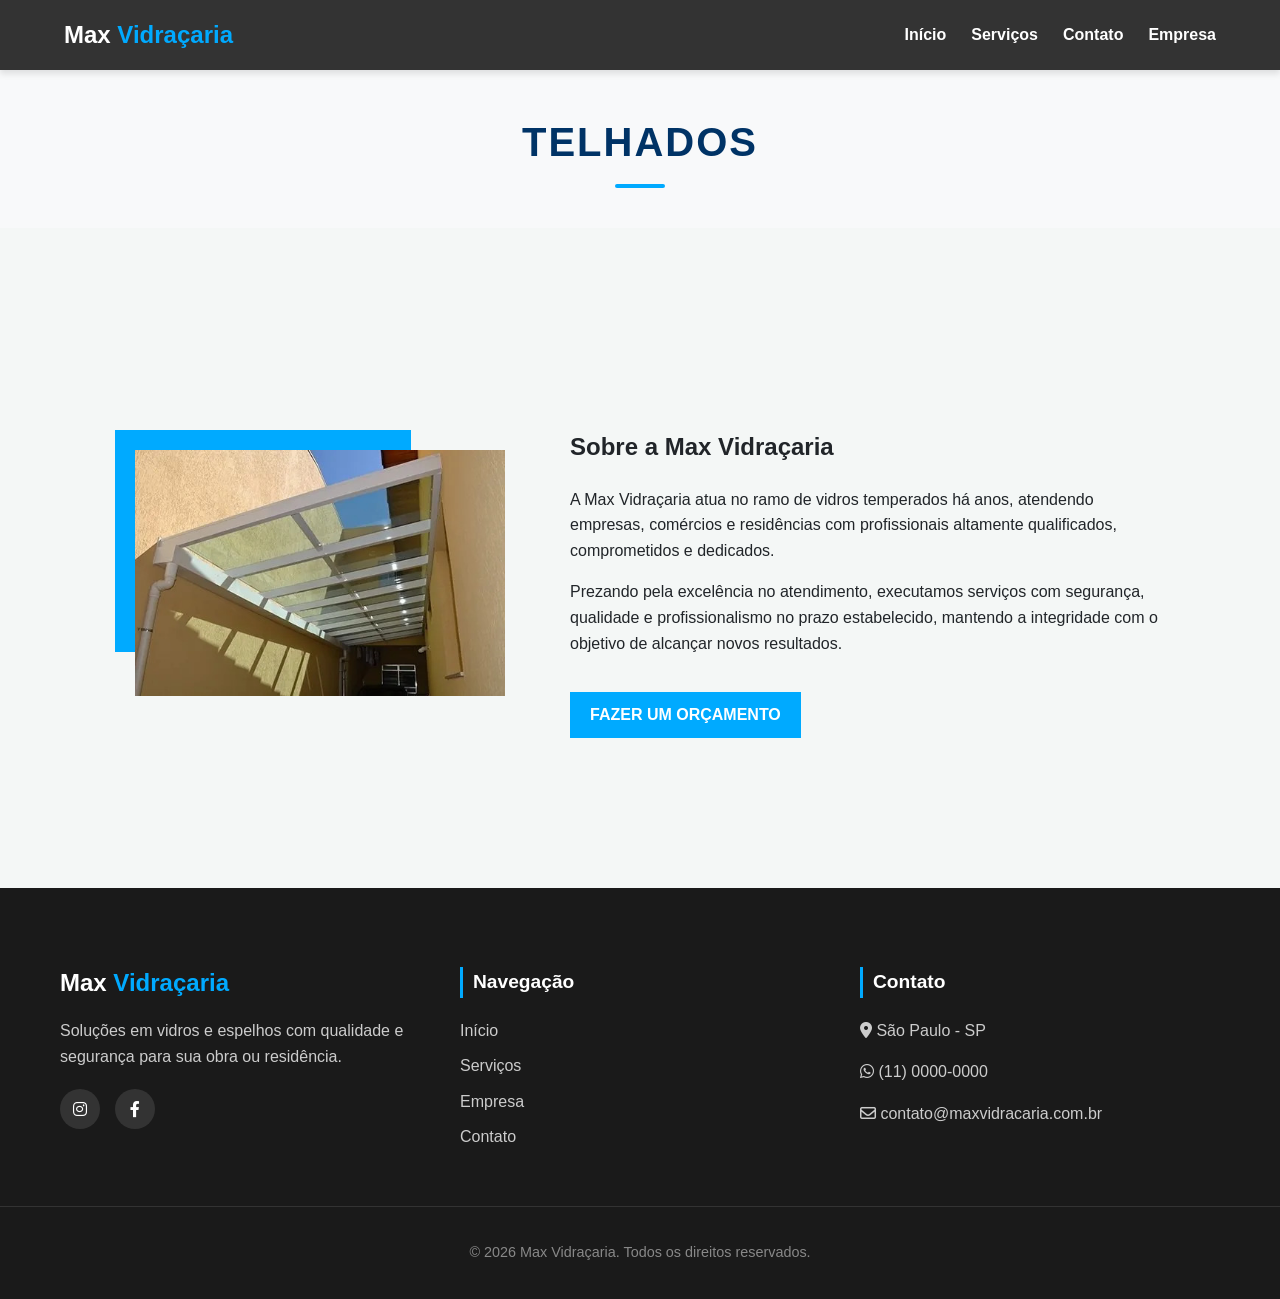
<file: telhado.html>
<!DOCTYPE html>
<html lang="en">

<head>
    <meta charset="UTF-8">
    <meta name="viewport" content="width=device-width, initial-scale=1.0">
    <title>Serviços - Max Vidraçaria</title>
    <link rel="stylesheet" href="css/styles.css">
    <link rel="stylesheet" href="https://cdnjs.cloudflare.com/ajax/libs/font-awesome/6.0.0/css/all.min.css">
</head>

<style>
    section {
        flex: 1;
    }

    /* Container Principal */
    .container-principal {
        display: flex;
        align-items: center;
        gap: 40px;
        padding: 50px 20px;
        max-width: 1100px;
        margin: 0 auto;
    }

   /* Container que envolve a imagem */
.imagem-container {
    position: relative;    
    display: inline-block; 
    z-index: 1;            
    margin: 25px;          
}

/* Estilização da imagem do telhado */
.imagem-container img {
    display: block;
    position: relative;
    z-index: 2;            
    max-width: 100%;       
    height: auto;
}

/* Criação da faixa azul do lado direito */
.imagem-container::after {
    content: "";
    position: absolute;
    
    /* Posicionamento deslocado para a DIREITA e CIMA */
    top: -20px;            
    left: -20px;          
    
    /* Tamanho da faixa (ajuste conforme o design desejado) */
    width: 80%;            
    height: 90%;           
    
    /* Cor e Camada */
    background-color: #00aaff; 
    z-index: 1;                
}

    .texto-container {
        max-width: 600px;
    }

    .btn-cta {
        display: inline-block;
        margin-top: 20px;
        padding: 10px 20px;
        background-color: #00AAFF;
        /* Cor azul sugerida */
        color: white;
        text-decoration: none;
        font-weight: bold;
    }

      .btn-cta:hover {
        background-color: #0e6591;
    }

    .sobre-empresa {
        padding-bottom: 100px;
    }

    /* Estilo do cabeçalho da página */
    .cabecalho-secao {
        text-align: center;
        padding: 40px 0;
        background-color: #f8f9fa;
        /* Um cinza bem claro para dar contraste */
        margin-bottom: 30px;
    }

    .cabecalho-secao h1 {
        font-size: 2.5rem;
        color: #003366;
        /* Azul da Max Vidraçaria */
        text-transform: uppercase;
        letter-spacing: 2px;
        margin: 0;
    }

    /* Linha azul/laranja embaixo do nome "Empresa" */
    .linha-decorativa {
        width: 50px;
        height: 4px;
        background-color: #00aaff;
        /* Laranja de destaque */
        margin: 10px auto 0;
        border-radius: 2px;
    }

    @media (max-width: 768px) {
        .container-principal {
            flex-direction: column;
        }
    }
</style>

<body>

    <header class="navbar">
        <div class="logo">
            <h1>Max <span>Vidraçaria</span></h1>
        </div>

        <div class="menu-hamburger" id="menu-icon">
            <i class="fas fa-bars"></i>
        </div>

        <nav>
            <ul class="nav-links">
                <li><a href="index.html">Início</a></li>
                <li><a href="services.html" class=active>Serviços</a></li>
                <li><a href="contato.html">Contato</a></li>
                <li><a href="empresa.html">Empresa</a></li>
            </ul>
        </nav>
    </header>

    <section class="pagina-empresa">
        <div class="cabecalho-secao">
            <h1>TELHADOS</h1>
            <div class="linha-decorativa"></div>
        </div>

        <div class="container-principal">
        </div>
    </section>

    <section class="sobre-empresa">
        <div class="container-principal">
            <div class="imagem-container">
                <img src="img/Telhado.jpg" alt="Fachada ou projeto da Max Vidraçaria">
            </div>
            <div class="texto-container">
                <h2>Sobre a Max Vidraçaria</h2>
                <p>A Max Vidraçaria atua no ramo de vidros temperados há anos, atendendo empresas, comércios e
                    residências com profissionais altamente qualificados, comprometidos e dedicados.</p>
                <p>Prezando pela excelência no atendimento, executamos serviços com segurança, qualidade e
                    profissionalismo no prazo estabelecido, mantendo a integridade com o objetivo de alcançar novos
                    resultados.</p>
                <a href="servicos.html" class="btn-cta">FAZER UM ORÇAMENTO</a>
            </div>
        </div>
    </section>


    <footer class="footer">
        <div class="footer-container">
            <!-- Coluna 1: Marca e Resumo -->
            <div class="footer-box">
                <div class="logo">
                    <h1>Max <span>Vidraçaria</span></h1>
                </div>
                <p>Soluções em vidros e espelhos com qualidade e segurança para sua obra ou residência.</p>

                 <div class="footer-social">
                    <a href="#" target="_blank" aria-label="Instagram"><i class="fab fa-instagram"></i></a>
                    <a href="#" target="_blank" aria-label="Facebook"><i class="fab fa-facebook-f"></i></a>
                </div>
            </div>

            <!-- Coluna 2: Links Rápidos -->
            <div class="footer-box">
                <h3>Navegação</h3>
                <ul class="footer-links">
                    <li><a href="index.html">Início</a></li>
                    <li><a href="services.html">Serviços</a></li>
                    <li><a href="empresa.html">Empresa</a></li>
                    <li><a href="contato.html">Contato</a></li>
                </ul>
            </div>

            <!-- Coluna 3: Contato e Localização -->
            <div class="footer-box">
                <h3>Contato</h3>
                <p><i class="fas fa-map-marker-alt"></i> São Paulo - SP</p>
                <p><i class="fab fa-whatsapp"></i> (11) 0000-0000</p>
                <p><i class="far fa-envelope"></i> contato@maxvidracaria.com.br</p>
            </div>
        </div>

        <div class="footer-bottom">
            <p>&copy; 2026 Max Vidraçaria. Todos os direitos reservados.</p>
        </div>
    </footer>

    <script src="js/main.js"></script>
</body>

</html>
</file>
<file: css/styles.css>
:root {
    --primary-color: #007BFF;
    --primary-hover: #0056b3;
    --secondary-color: #343a40;
    --background-color: #f4f7f6;
    --text-color: #212529;
    --white: #ffffff;
    --shadow: 0 4px 6px rgba(0, 0, 0, 0.1);
}

* {
    box-sizing: border-box;
}

body {
    font-family: 'Segoe UI', Roboto, Helvetica, Arial, sans-serif;
    background-color: var(--background-color);
    /* Alterado para cor clara para não bugar o visual */
    color: var(--text-color);
    margin: 0;
    padding: 0;
    line-height: 1.6;
    overflow-x: hidden;
    /* Evita barra de rolagem horizontal */
}

/* Header & Navegação */
header {
    background-color: #333;
    padding: 1rem 5%;
    display: flex;
    justify-content: space-between;
    align-items: center;
    position: sticky;
    top: 0;
    z-index: 1000;
    box-shadow: var(--shadow);
}

header h1 {
    margin: 0;
    color: #fff;
    font-size: 1.5rem;
}

header h1 span {
    color: #00aaff;
}

nav ul {
    list-style: none;
    margin: 0;
    padding: 0;
    display: flex;
}

nav ul li {
    margin-left: 25px;
}

nav ul li a {
    color: #fff;
    text-decoration: none;
    font-weight: 600;
}

/* Classe para destacar o link da página atual */
.nav-item.active {
    color: #00aaff;
    border-bottom: 2px solid #00aaff;
    padding-bottom: 5px;

}

/* Hero Container - Onde fica o Slide */
.hero-container {
    position: relative;
    width: 100%;
    height: 70vh;
    overflow: hidden;
    background-color: #000;
    /* Fundo preto caso a imagem demore a carregar */
}

.carousel {
    display: flex;
    width: 300%;
    /* 3 imagens = 300% */
    height: 100%;
    transition: transform 0.6s cubic-bezier(0.4, 0, 0.2, 1);
    /* Transição mais elegante */
}

.carousel img {
    width: 33.333%;
    height: 100%;
    object-fit: cover;
}

/* Botões de Navegação */
.prev,
.next {
    position: absolute;
    top: 50%;
    transform: translateY(-50%);
    background: rgba(0, 0, 0, 0.4);
    color: white;
    border: none;
    padding: 25px 15px;
    cursor: pointer;
    font-size: 24px;
    z-index: 100;
    transition: all 0.3s;
}

.prev:hover,
.next:hover {
    background: rgba(0, 0, 0, 0.8);
}

.prev {
    left: 0;
    border-radius: 0 8px 8px 0;
}

.next {
    right: 0;
    border-radius: 8px 0 0 8px;
}

/* 1. Importação de Fontes */
@import url('https://fonts.googleapis.com/css2?family=Montserrat:wght@700&family=Poppins:wght@400;600&display=swap');

/* 2. Container de Texto Centralizado */
.carousel-captions-wrapper {
    position: absolute;
    top: 50%;
    left: 50%;
    transform: translate(-50%, -50%);
    width: 90%; 
    text-align: center;
    z-index: 10;
    /* Adicionado para garantir que o link interno se alinhe verticalmente */
    display: flex;
    flex-direction: column;
    align-items: center;
}

/* 3. Estilo dos Itens e Remoção da Box */
.caption-item {
    background: transparent !important;
    border: none !important;
    padding: 0;
    display: none;
    transition: opacity 0.5s ease-in-out; /* Suaviza a transição */
}

.caption-item.active {
    display: flex;
    flex-direction: column;
    align-items: center;
}

/* 4. Estilo do Título e Subtítulo */
.caption-item h3 {
    font-family: 'Montserrat', sans-serif;
    font-size: clamp(2rem, 5vw, 3.5rem); /* Tamanho responsivo */
    color: #00aaff;
    margin-bottom: 10px;
    text-shadow: 2px 2px 15px rgba(0, 0, 0, 0.4);
}

.caption-item p {
    font-family: 'Poppins', sans-serif;
    font-size: clamp(1rem, 2vw, 1.5rem);
    color: #ffffff;
    margin-bottom: 25px;
    text-shadow: 1px 1px 8px rgba(0, 0, 0, 0.9);
}

/* 5. Botão Interativo (Clique aqui) */
.btn-carousel {
    display: inline-block;
    padding: 12px 35px;
    background-color: #00aaff;
    color: #ffffff;
    text-decoration: none;
    font-family: 'Poppins', sans-serif;
    font-weight: 600;
    font-size: 0.9rem;
    text-transform: uppercase;
    letter-spacing: 1px;
    border-radius: 50px;
    transition: all 0.3s ease;
    border: 2px solid #00aaff;
    box-shadow: 0 4px 15px rgba(0, 0, 0, 0.3);
}

.btn-carousel:hover {
    background-color: transparent;
    color: #ffffff;
    border-color: #ffffff;
    transform: translateY(-3px); /* Efeito de levante */
    box-shadow: 0 6px 20px rgba(0, 0, 0, 0.5);
}

/* 6. Ajuste nas Setas (Opcional, para não sobrepor o texto central) */
.prev, .next {
    cursor: pointer;
    position: absolute;
    top: 50%;
    transform: translateY(-50%);
    padding: 16px;
    color: white;
    font-weight: bold;
    font-size: 20px;
    transition: 0.6s ease;
    border-radius: 0 3px 3px 0;
    user-select: none;
    background-color: rgba(0,0,0,0.2); /* Fundo sutil nas setas */
    border: none;
}

.next { right: 0; border-radius: 3px 0 0 3px; }
.prev { left: 0; }
.prev:hover, .next:hover { background-color: rgba(0,0,0,0.8); }
/* Escondendo a Box de texto que estava na frente */
.hero-text {
    display: none;
}

/* Serviços */
.services {
    padding: 60px 5%;
    background-color: var(--white);
    text-align: center;
}

.services-grid {
    display: grid;
    grid-template-columns: repeat(auto-fit, minmax(280px, 1fr));
    gap: 25px;
    margin-top: 40px;
}

.service-card {
    padding: 40px;
    background: var(--background-color);
    border-radius: 12px;
    box-shadow: 0 4px 10px rgba(0, 0, 0, 0.03);
    transition: transform 0.3s ease;
}

.service-card:hover {
    transform: translateY(-8px);
    box-shadow: var(--shadow);
}

/* Formulário de Contato */
.contact {
    padding: 80px 5%;
    background-color: var(--background-color);
}

.contact-form {
    max-width: 550px;
    margin: 30px auto 0;
    background: var(--white);
    padding: 35px;
    border-radius: 15px;
    box-shadow: var(--shadow);
}

.form-group {
    margin-bottom: 20px;
}

.form-group input,
.form-group textarea {
    width: 100%;
    padding: 14px;
    border: 1px solid #ddd;
    border-radius: 8px;
    outline-color: var(--primary-color);
}

.btn-enviar {
    width: 100%;
    background-color: #00aaff;
    color: white;
    padding: 16px;
    border: none;
    border-radius: 8px;
    font-weight: bold;
    cursor: pointer;
}

.btn-enviar:hover {
    background-color: #0e6591;
}

/* WhatsApp */
.whatsapp-float {
    position: fixed;
    bottom: 30px;
    right: 30px;
    background-color: #25d366;
    color: white;
    width: 65px;
    height: 65px;
    border-radius: 50%;
    display: flex;
    justify-content: center;
    align-items: center;
    font-size: 35px;
    box-shadow: 0 4px 15px rgba(0, 0, 0, 0.3);
    z-index: 1000;
}

/* Footer */

footer {
    background-color: #1a1a1a;
    /* Tom escuro para contraste */
    color: #ffffff;
    padding: 60px 0 20px 0;
    font-family: 'Segoe UI', Tahoma, Geneva, Verdana, sans-serif;
}

.footer-container {
    max-width: 1200px;
    margin: 0 auto;
    display: grid;
    grid-template-columns: repeat(auto-fit, minmax(250px, 1fr));
    gap: 40px;
    padding: 0 20px;
}

.footer-box h1 {
    font-size: 1.5rem;
    margin-bottom: 15px;
}

.footer-box h1 span {
    color: #00aaff;
    /* Azul para remeter a vidro/limpeza */
}

.footer-box h3 {
    font-size: 1.2rem;
    margin-bottom: 20px;
    border-left: 3px solid #00aaff;
    padding-left: 10px;
}

.footer-box p {
    line-height: 1.6;
    color: #ccc;
}

.footer-links {
    list-style: none;
    padding: 0;
}

.footer-links li {
    margin-bottom: 10px;
}

.footer-links a {
    color: #ccc;
    text-decoration: none;
    transition: 0.3s;
}

.footer-links a:hover {
    color: #00aaff;
    padding-left: 5px;
}

.footer-bottom {
    text-align: center;
    margin-top: 40px;
    padding-top: 20px;
    border-top: 1px solid #333;
    font-size: 0.9rem;
    color: #888;
}

.footer-social {
    display: flex;
    gap: 15px;
    margin-top: 20px;
}

.footer-social a {
    display: flex;
    align-items: center;
    justify-content: center;
    width: 40px;
    height: 40px;
    background-color: #333;
    color: #fff;
    border-radius: 50%;
    /* Deixa os ícones circulares */
    text-decoration: none;
    transition: all 0.3s ease;
}

/* Efeito ao passar o mouse */
.footer-social a:hover {
    background-color: #00aaff;
    transform: translateY(-3px);
    /* Pequeno salto para dar vida ao layout */
}

/* Cor específica do Facebook se preferir */
.footer-social a .fa-facebook-f:hover {
    color: #fff;
}

/* Responsividade */
@media (max-width: 768px) {
    .footer-container {
        text-align: center;
    }

    .footer-box h3 {
        border-left: none;
        padding-left: 0;
    }
}

/* hamburger menu para mobile */

/* Esconde o hambúrguer em telas de computador (Desktop) */
.menu-hamburger {
    display: none;
}

/* --- O seu código atual começa aqui --- */
@media (max-width: 768px) {
    .menu-hamburger {
        display: block !important;
        /* ... restante do seu código ... */
    }
}

@media (max-width: 768px) {

    /* Garante que o ícone do hambúrguer seja visto */
    .menu-hamburger {
        display: block !important;
        position: absolute;
        right: 20px;
        top: 25px;
        z-index: 10001;
        cursor: pointer;
        color: #fff;
    }

    /* Ajuste da lista de links */
    .nav-links {
        display: none;
        /* Escondido por padrão */
        flex-direction: column;
        background-color: #ffffff;
        /* Branco sólido */
        position: absolute;
        top: 60px;
        /* Ajuste para ficar logo abaixo da logo */
        left: 0;
        width: 100%;
        padding: 20px 0;
        box-shadow: 0 10px 15px rgba(0, 0, 0, 0.2);
        z-index: 10000;
        list-style: none;
        margin: 0;
    }

    /* A classe que o seu JS está ativando agora */
    .nav-links.active {
        display: flex !important;
        /* Força a exibição quando clicado */
    }

    .nav-links li {
        width: 100%;
        text-align: center;
        padding: 15px 0;
        border-bottom: 1px solid #f0f0f0;
    }

    .nav-links li a {
        color: #003366;
        text-decoration: none;
        font-size: 1.2rem;
        display: block;
    }
}
</file>
